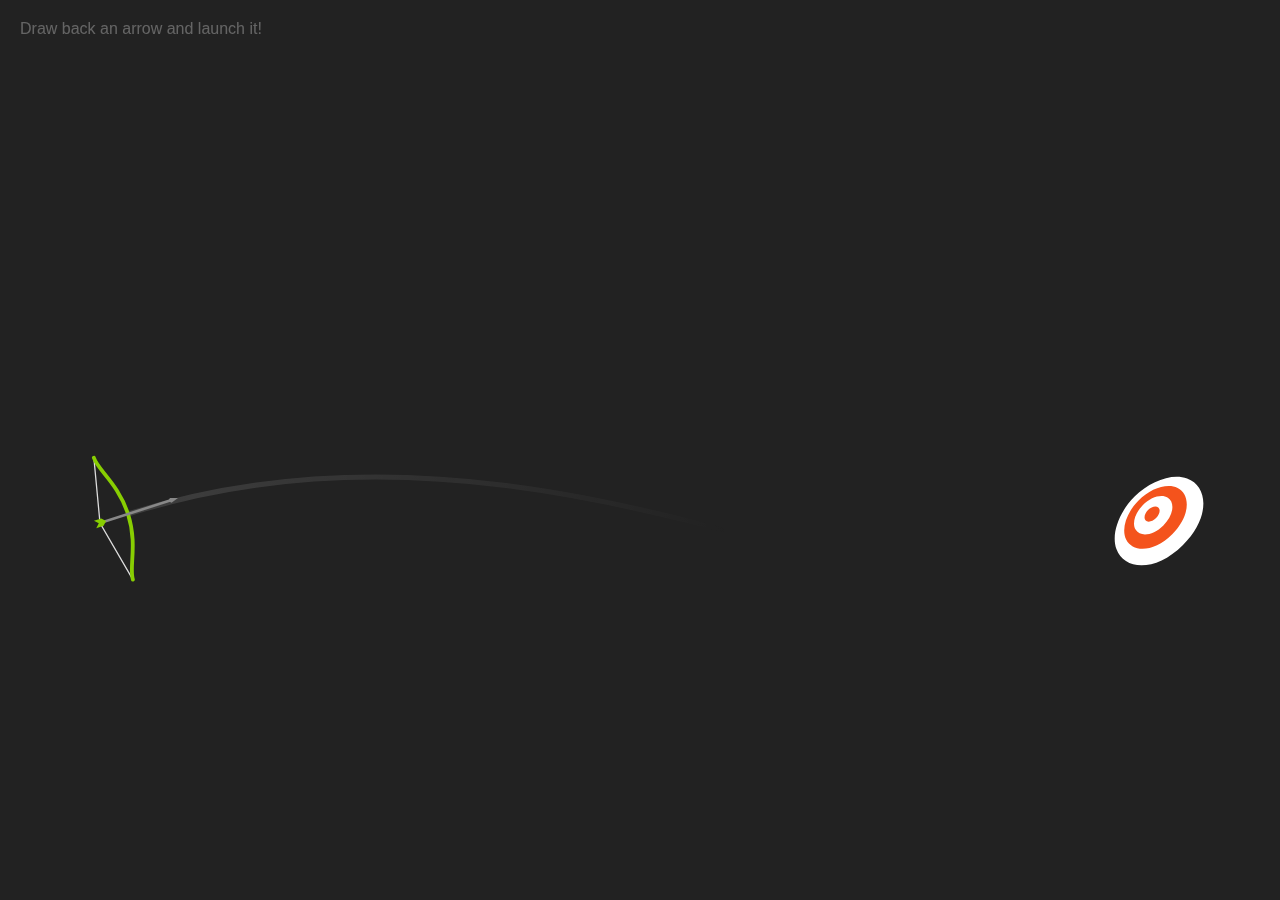
<file: bulleye/index.html>
<!DOCTYPE html>

<html>
<head>
    <meta charset="utf-8">
    <title>Bulleye game</title>
    <link rel="icon" href="../media/image/icon.png">
<script>
  (function(i,s,o,g,r,a,m){i['GoogleAnalyticsObject']=r;i[r]=i[r]||function(){
  (i[r].q=i[r].q||[]).push(arguments)},i[r].l=1*new Date();a=s.createElement(o),
  m=s.getElementsByTagName(o)[0];a.async=1;a.src=g;m.parentNode.insertBefore(a,m)
  })(window,document,'script','https://www.google-analytics.com/analytics.js','ga');

  ga('create', 'UA-103820942-1', 'auto');
  ga('send', 'pageview');

</script>
    <meta type="description" content="Little game to ease off">
	<meta name="viewport" content="width=device-width" />
	<link rel="stylesheet" href="Bulleye.css">
	<script type="text/javascript" src="TweenMax.min.js"></script>
	<script type="text/javascript" src="MorphSVGPlugin.min.js"></script>
</head>
<body>
<svg id="game" xmlns="http://www.w3.org/2000/svg" viewBox="0 0 1000 400" overflow="visible">
	
    <path id="arc" fill="none" stroke="url(#ArcGradient)" stroke-width="4" d="M100,250c250-400,550-400,800,0" opacity="0" pointer-events="none"/>
    <defs>
        <g id="arrow">
            <line x2="60" fill="none" stroke="#888" stroke-width="2" />
            <polygon fill="#888" points="64 0 58 2 56 0 58 -2" />
            <polygon fill="#88ce02" points="2 -3 -4 -3 -1 0 -4 3 2 3 5 0" />
        </g>
    </defs>
    <g id="target">
        <path fill="#FFF" d="M924.2,274.2c-21.5,21.5-45.9,19.9-52,3.2c-4.4-12.1,2.4-29.2,14.2-41c11.8-11.8,29-18.6,41-14.2 C944.1,228.3,945.7,252.8,924.2,274.2z" />
        <path fill="#F4531C" d="M915.8,265.8c-14.1,14.1-30.8,14.6-36,4.1c-4.1-8.3,0.5-21.3,9.7-30.5s22.2-13.8,30.5-9.7 C930.4,235,929.9,251.7,915.8,265.8z" />
        <path fill="#FFF" d="M908.9,258.9c-8,8-17.9,9.2-21.6,3.5c-3.2-4.9-0.5-13.4,5.6-19.5c6.1-6.1,14.6-8.8,19.5-5.6 C918.1,241,916.9,250.9,908.9,258.9z" />
        <path fill="#F4531C" d="M903.2,253.2c-2.9,2.9-6.7,3.6-8.3,1.7c-1.5-1.8-0.6-5.4,2-8c2.6-2.6,6.2-3.6,8-2 C906.8,246.5,906.1,250.2,903.2,253.2z" />
    </g>
		<g id="bow" fill="none" stroke-linecap="round" vector-effect="non-scaling-stroke" pointer-events="none">
			<polyline fill="none" stroke="#ddd" stroke-linecap="round" points="88,200 88,250 88,300"/>
			<path fill="none" stroke="#88ce02" stroke-width="3" stroke-linecap="round" d="M88,300 c0-10.1,12-25.1,12-50s-12-39.9-12-50"/>
    </g>
	<g class="arrow-angle"><use x="100" y="250" xlink:href="#arrow"/></g>
	<linearGradient id="ArcGradient" >
			<stop offset="0"  stop-color="#fff" stop-opacity=".2"/>
			<stop offset="80%" stop-color="#fff" stop-opacity="0"/>
	</linearGradient>
	<clipPath id="mask">
		<polygon opacity=".5" points="0,0 1500,0 1500,200 970,290 950,240 925,220 875,280 890,295 920,310 0,350" pointer-events="none"/>
	</clipPath>
	<g class="arrows" clip-path="url(#mask)"  pointer-events="none">
	</g>
	<g class="bullseye" fill="#F4531C" opacity="0">
		<path d="M322,159l15-21l-27-13l-32,13l15,71l41-14l7-32L322,159z M292,142h20l3,8l-16,8 L292,142z M321,182l-18,9l-4-18l23-2V182z"/>
		<path d="M340 131L359 125 362 169 381 167 386 123 405 129 392 183 351 186z"/>
		<path d="M413 119L402 188 450 196 454 175 422 175 438 120z"/>
		<path d="M432 167L454 169 466 154 451 151 478 115 453 113z"/>
		<path d="M524 109L492 112 466 148 487 155 491 172 464 167 463 184 502 191 513 143 487 141 496 125 517 126z"/>
		<path d="M537 114L512 189 558 199 566 174 533 175 539 162 553 164 558 150 543 145 547 134 566 148 575 124z"/>
		<path d="M577 118L587 158 570 198 587 204 626 118 606 118 598 141 590 112z"/>
		<path d="M635 122L599 198 643 207 649 188 624 188 630 170 639 178 645 162 637 158 649 143 662 151 670 134z"/>
		<path d="M649,220l4-21l28,4l-6,25L649,220z M681,191l40-79l-35-8L659,184L681,191z"/>
	</g>
	<g class="hit" fill="#ffcc00" opacity="0">
	 <path d="M383 114L385 195 407 191 406 160 422 155 418 191 436 189 444 112 423 119 422 141 407 146 400 113"/>
  <path d="M449 185L453 113 477 112 464 186"/>
  <path d="M486 113L484 130 506 130 481 188 506 187 520 131 540 135 545 119"/>
  <path d="M526,195l5-20l22,5l-9,16L526,195z M558,164l32-44l-35-9l-19,51L558,164z"/>
</g>
</svg>

<span>Draw back an arrow and launch it!</span>
</body>
<footer>
<script type="text/javascript" src="Bulleye.js"></script>
</footer>
</html>
</file>
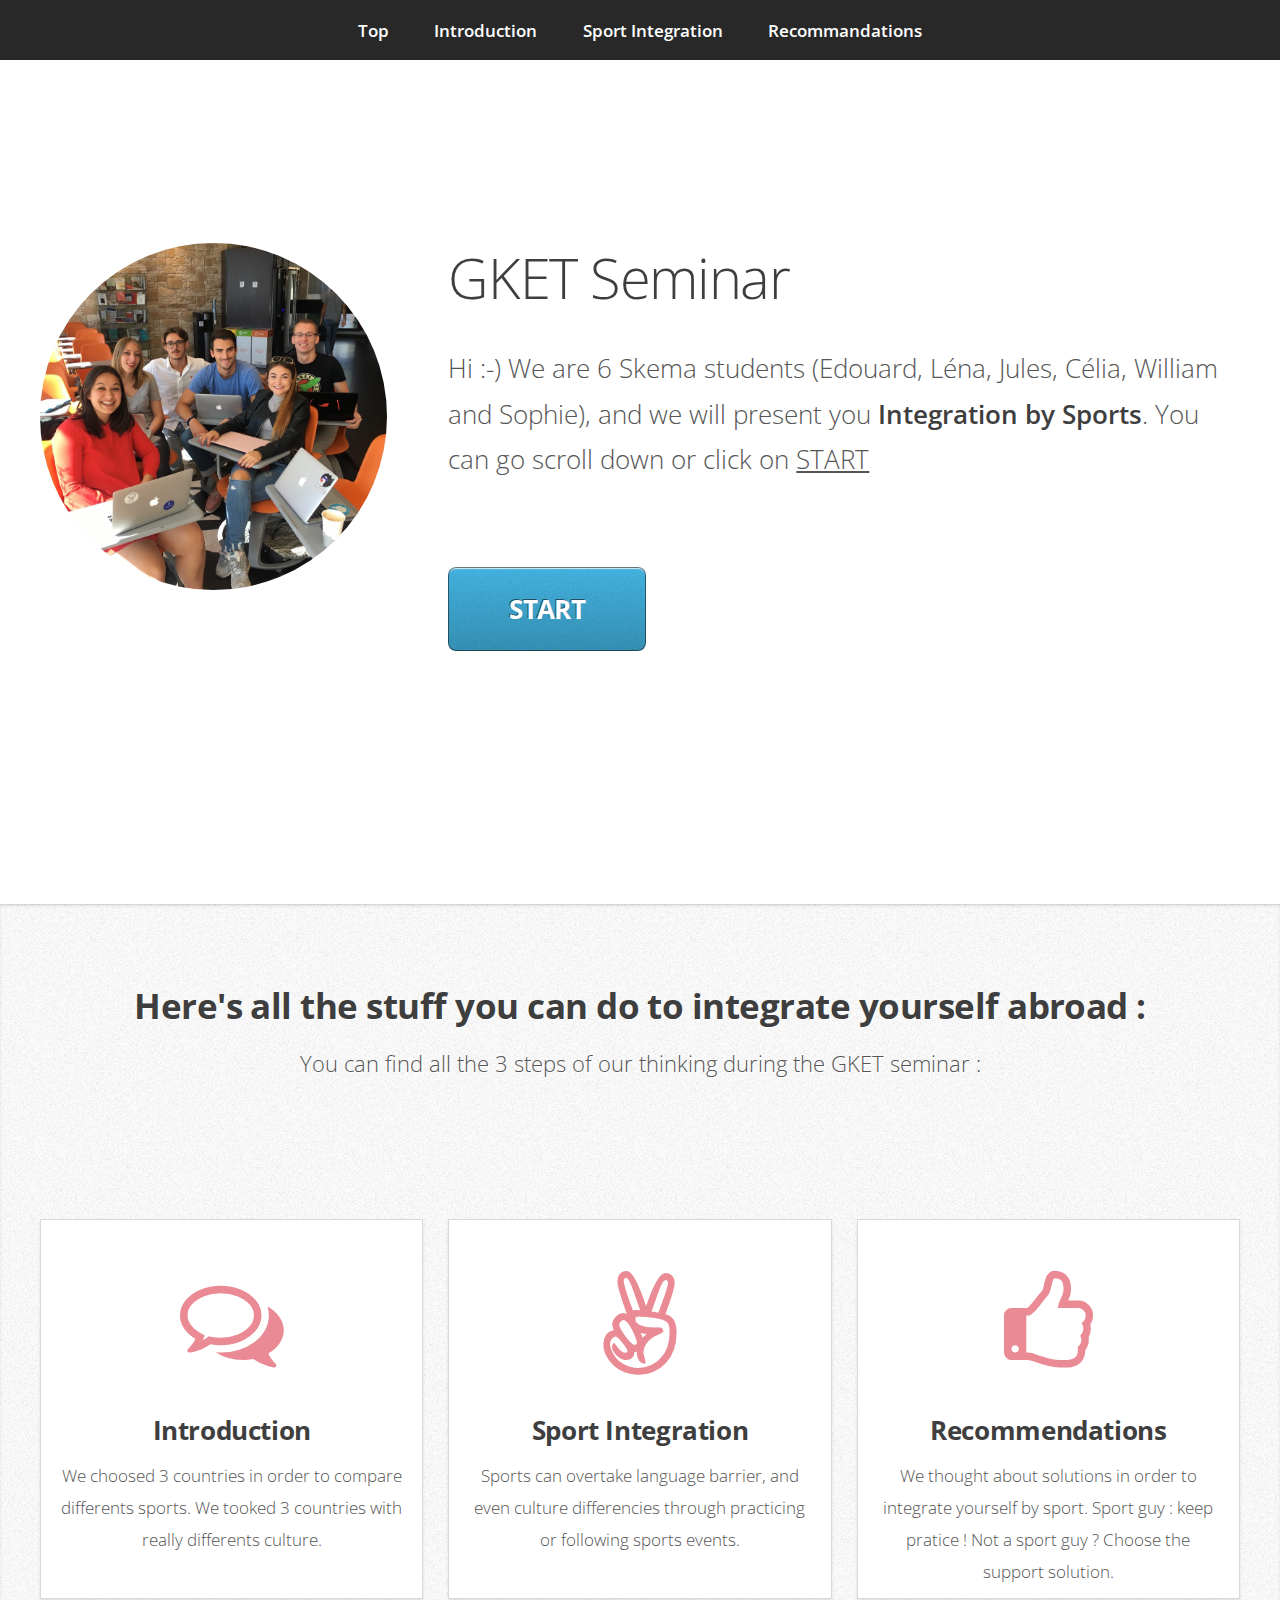
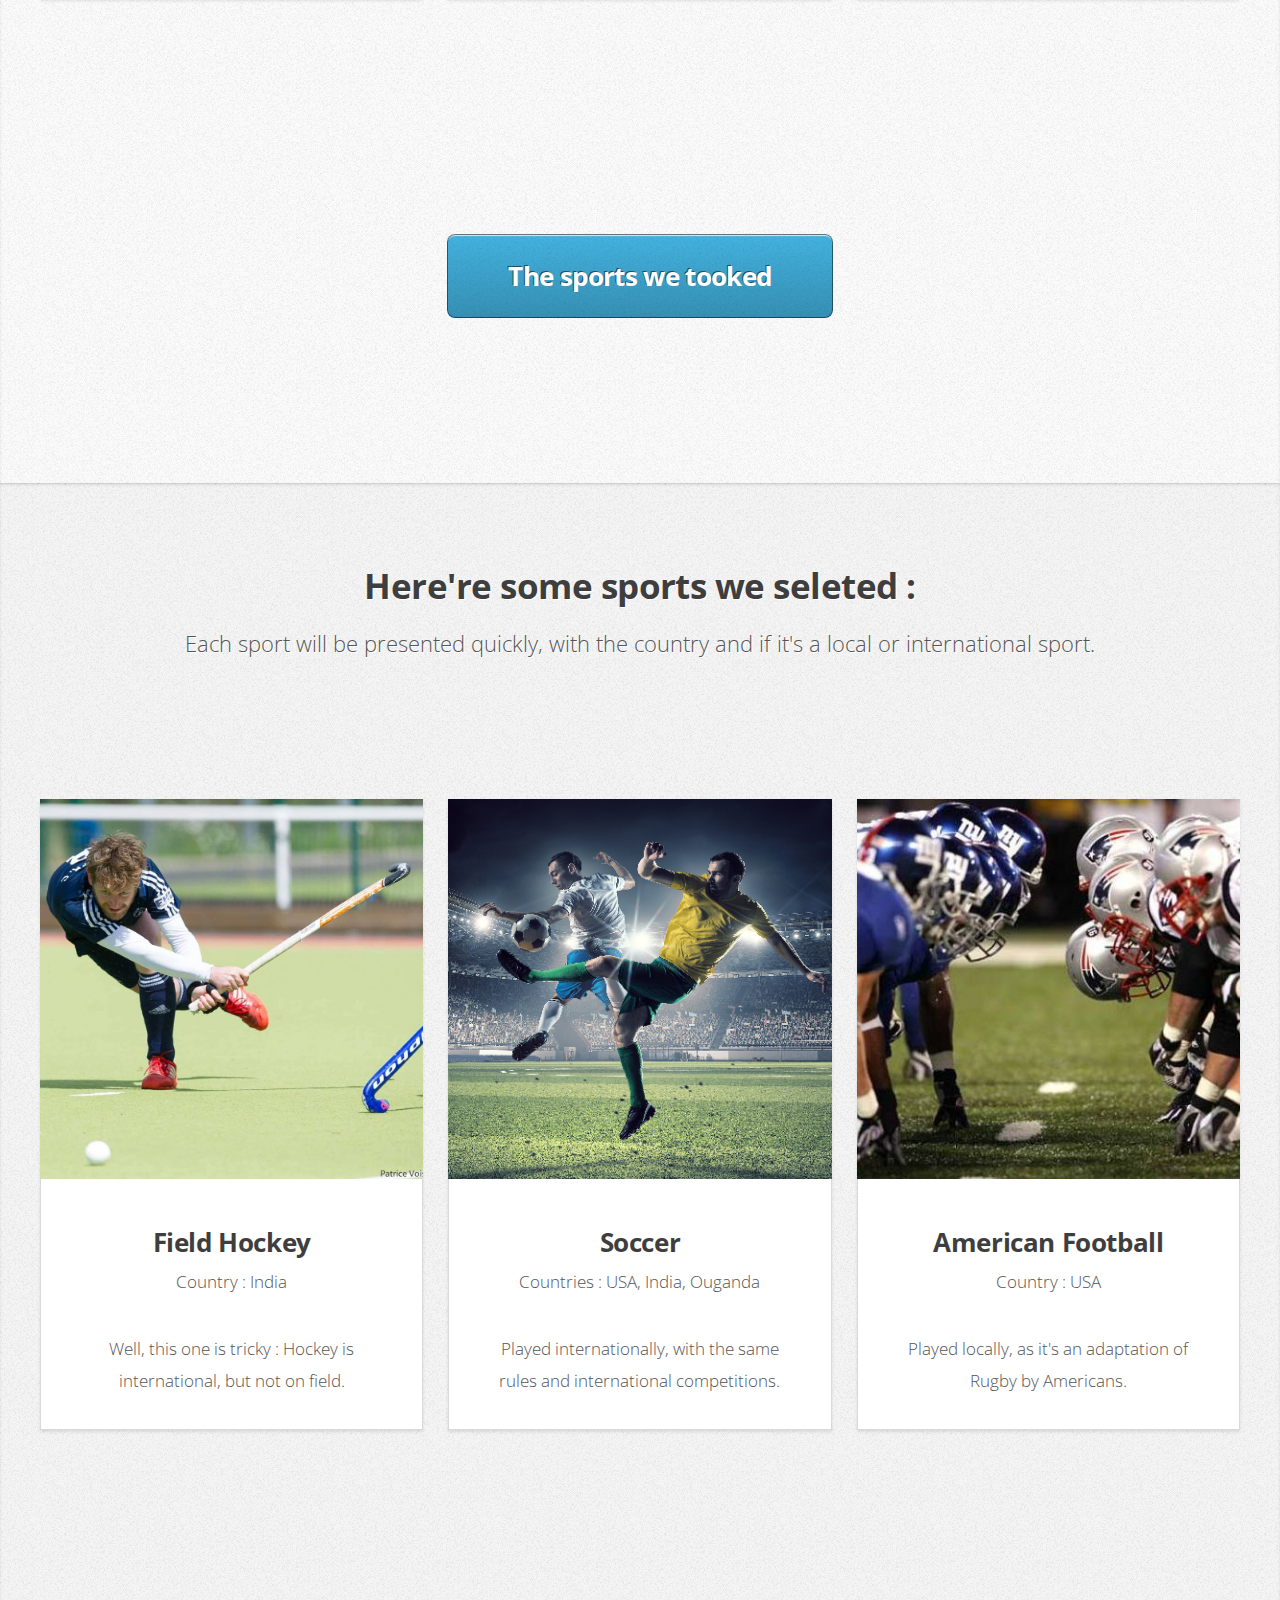
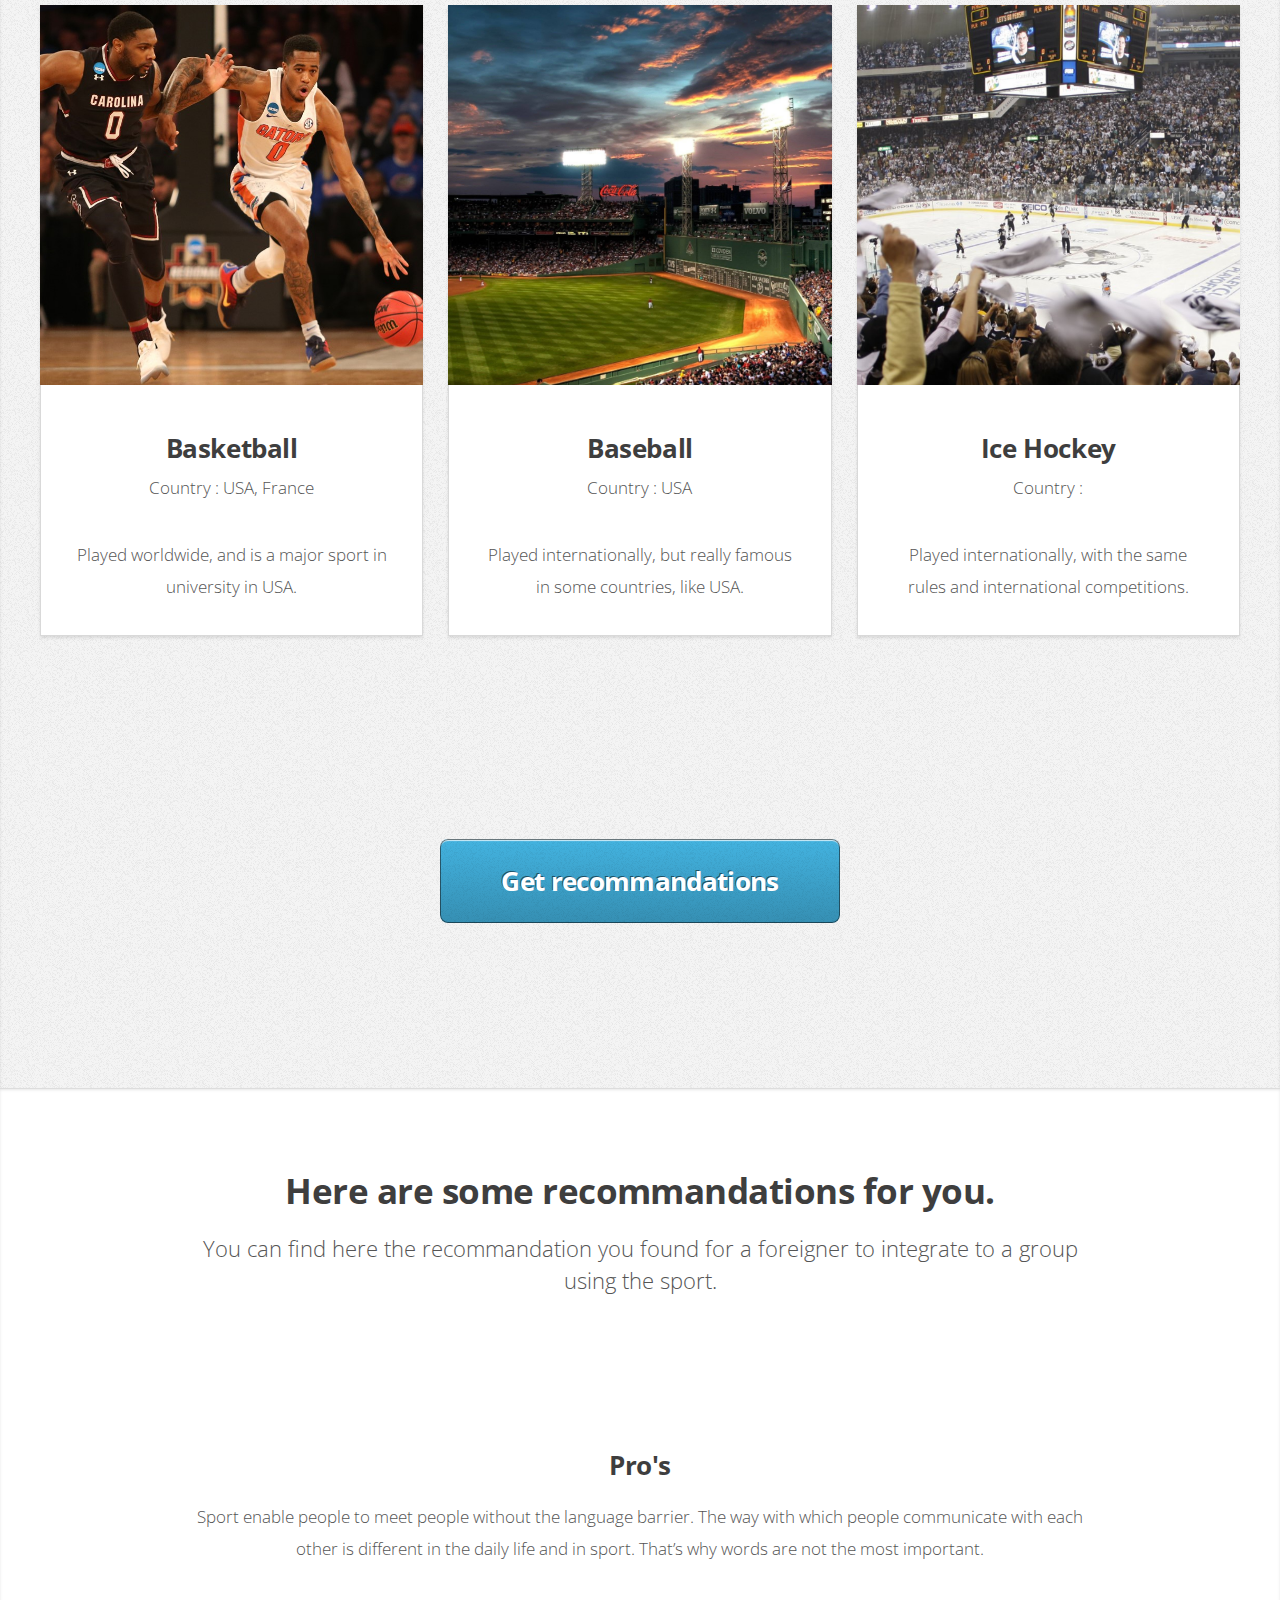
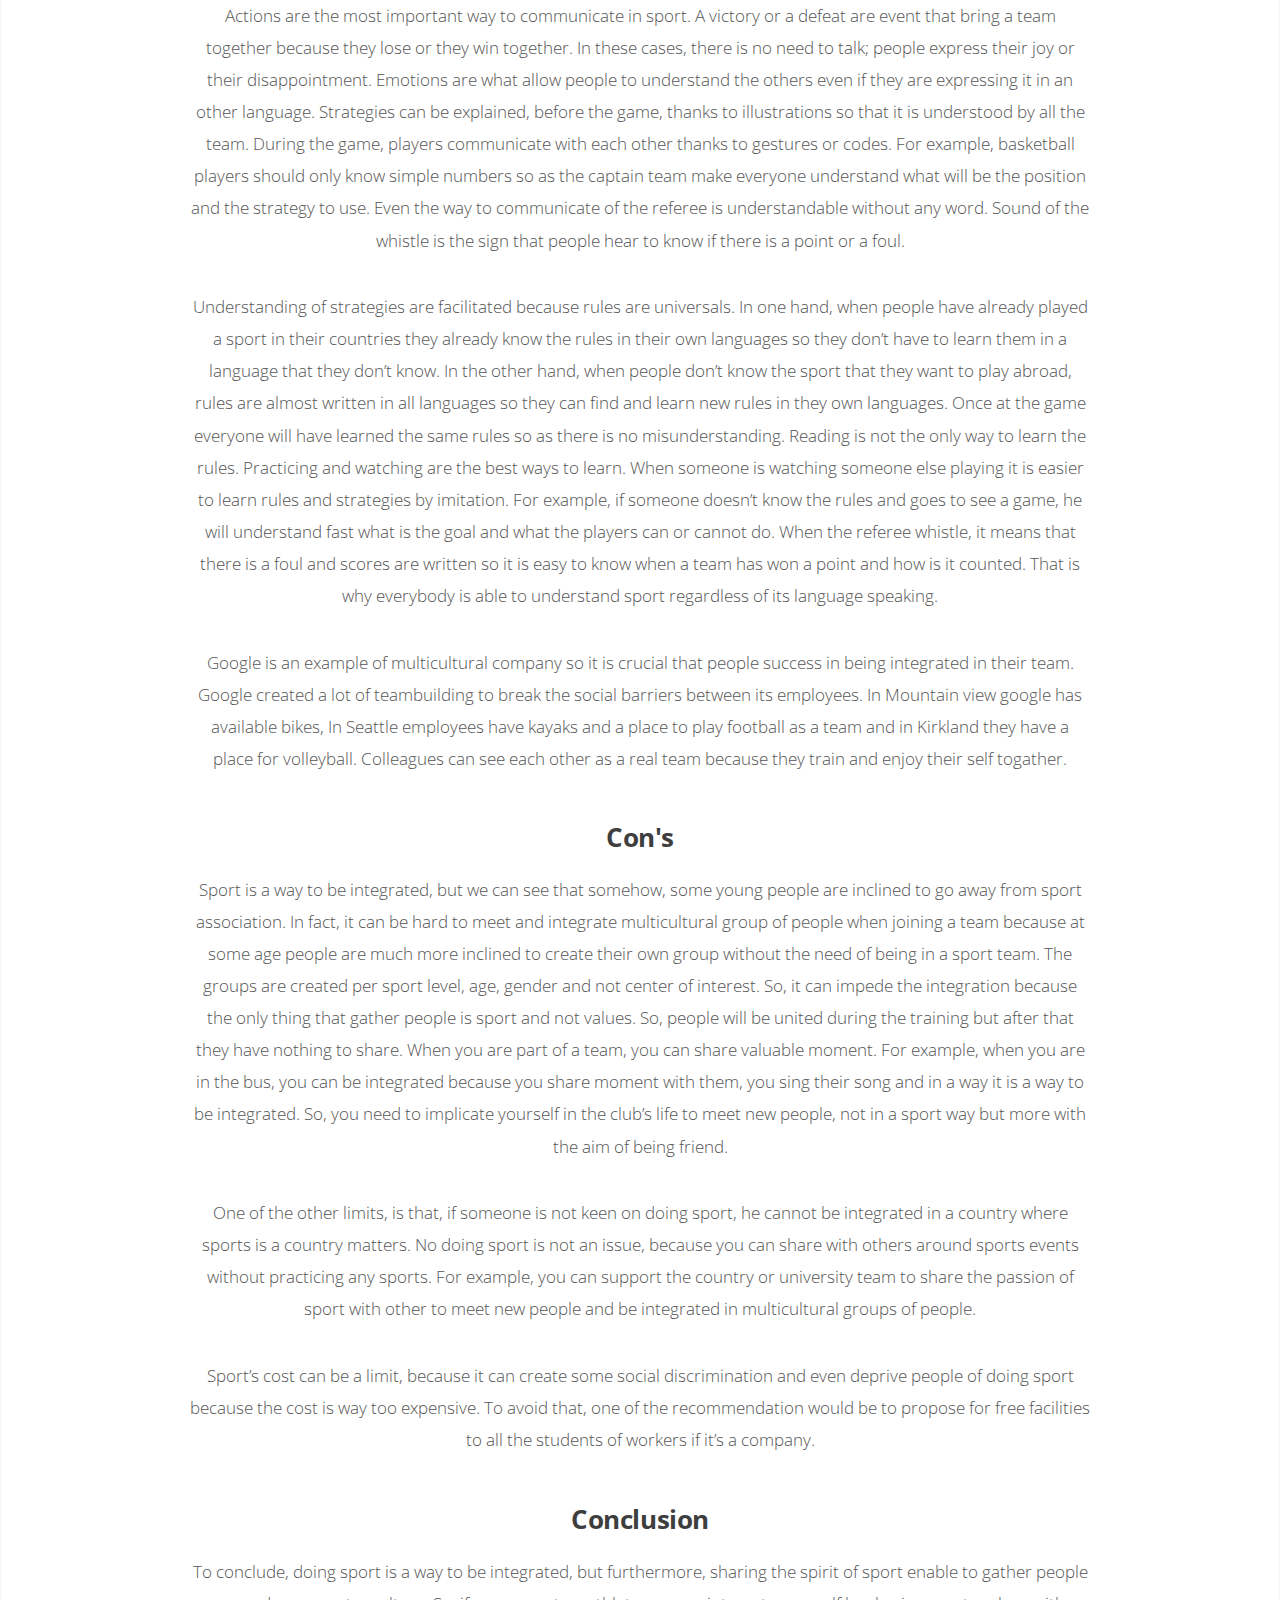
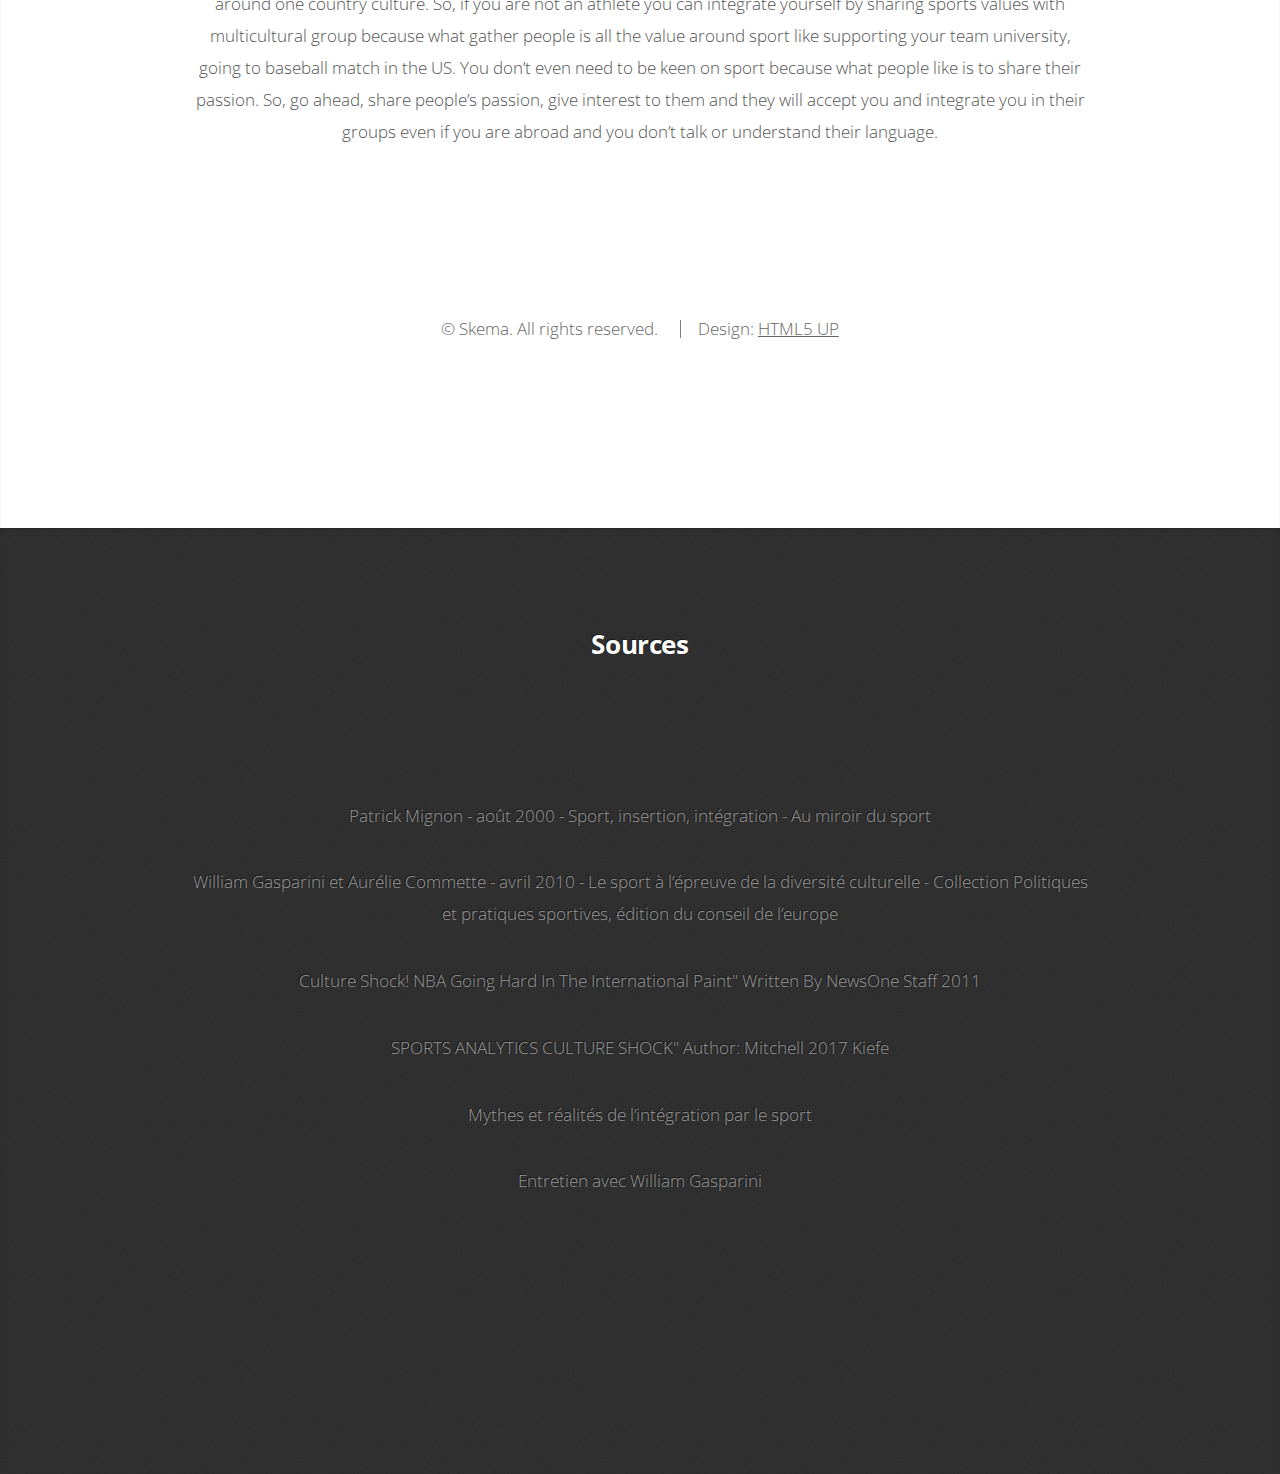
<file: GKET/index.html>
<!DOCTYPE HTML>
<!--
	Miniport by HTML5 UP
	html5up.net | @ajlkn
	Free for personal and commercial use under the CCA 3.0 license (html5up.net/license)
-->
<html>

<head>
    <title>GKET Group 9E</title>
    <meta charset="utf-8" />
    <meta name="viewport" content="width=device-width, initial-scale=1" />
    <link rel="icon" href="../media/image/icon.png">
    <!--[if lte IE 8]><script src="assets/js/ie/html5shiv.js"></script><![endif]-->
    <link rel="stylesheet" href="assets/css/main.css" />
    <!--[if lte IE 8]><link rel="stylesheet" href="assets/css/ie8.css" /><![endif]-->
    <!--[if lte IE 9]><link rel="stylesheet" href="assets/css/ie9.css" /><![endif]-->
    <script>
        (function (i, s, o, g, r, a, m) {
            i['GoogleAnalyticsObject'] = r;
            i[r] = i[r] || function () {
                (i[r].q = i[r].q || []).push(arguments)
            }, i[r].l = 1 * new Date();
            a = s.createElement(o),
                m = s.getElementsByTagName(o)[0];
            a.async = 1;
            a.src = g;
            m.parentNode.insertBefore(a, m)
        })(window, document, 'script', 'https://www.google-analytics.com/analytics.js', 'ga');

        ga('create', 'UA-103820942-1', 'auto');
        ga('send', 'pageview');
    </script>
</head>

<body>

    <!-- Nav -->
    <nav id="nav">
        <ul class="container">
            <li><a href="#top">Top</a></li>
            <li><a href="#intro">Introduction</a></li>
            <li><a href="#sports">Sport Integration</a></li>


            <li>
                <div class="dropdown">
                    <a id="recomA" href="#recommandation" style="margin:0; padding:0;">Recommandations</a>

                    <div class="dropdown-content">
                        <a href="#pros">Pros</a>
                        <a href="#cons">Cons</a>
                        <a href="#conclusion">Conclusion</a>
                    </div>
                </div>
            </li>


        </ul>
    </nav>

    <!-- Home -->
    <div class="wrapper style1 first">
        <article class="container" id="top">
            <div class="row">
                <div class="4u 12u(mobile)">
                    <span class="image fit first"><img src="images/selfie.jpg" alt="" /></span>
                </div>
                <div class="8u 12u(mobile)">
                    <header>
                        <h1>GKET Seminar</h1>
                    </header>
                    <p>Hi :-) We are 6 Skema students (Edouard, Léna, Jules, Célia, William and Sophie), and we will present you <strong>Integration by Sports</strong>. You can go scroll down or click on <a href="#intro" class="scrolly">START</a></strong>
                    </p>
                    <br/>
                    <a href="#intro" class="button big scrolly">START</a>
                </div>
            </div>
        </article>
    </div>

    <!-- Work -->
    <div class="wrapper style2">
        <article id="intro">
            <header>
                <h2>Here's all the stuff you can do to integrate yourself abroad :</h2>
                <p>You can find all the 3 steps of our thinking during the GKET seminar : </p>
            </header>
            <div class="container">
                <div class="row">
                    <div class="4u 12u(mobile)">
                        <section class="box style1">
                            <span class="icon featured fa-comments-o"></span>
                            <h3>Introduction</h3>
                            <p>We choosed 3 countries in order to compare differents sports. We tooked 3 countries with really differents culture.</p>

                        </section>
                    </div>
                    <div class="4u 12u(mobile)">
                        <section class="box style1">
                            <span class="icon featured fa-angellist"></span>
                            <h3>Sport Integration</h3>
                            <p>Sports can overtake language barrier, and even culture differencies through practicing or following sports events.</p>

                        </section>
                    </div>
                    <div class="4u 12u(mobile)">
                        <section class="box style1">
                            <span class="icon featured fa-thumbs-o-up"></span>
                            <h3>Recommendations</h3>
                            <p>We thought about solutions in order to integrate yourself by sport. Sport guy : keep pratice ! Not a sport guy ? Choose the support solution.</p>
                        </section>
                    </div>
                </div>
            </div>
            <footer>
                <br/>
                <br/>
                <br />
                <a href="#sports" class="button big scrolly">The sports we tooked</a>
            </footer>
        </article>
    </div>

    <!-- Sport Integration -->
    <div class="wrapper style3">
        <article id="sports">
            <header>
                <h2>Here're some sports we seleted : </h2>
                <p>Each sport will be presented quickly, with the country and if it's a local or international sport.</p>
            </header>
            <div class="container">
                <div class="row">
                    <div class="4u 12u(mobile)">
                        <article class="box style2">
                            <a href="#" class="image featured sized"><img src="images/FHockey.jpg" alt="" /></a>
                            <h3><a href="#">Field Hockey</a></h3>
                            <p>Country : India</p>
                            <p>Well, this one is tricky : Hockey is international, but not on field.</p>
                        </article>
                    </div>
                    <div class="4u 12u(mobile)">
                        <article class="box style2">
                            <a href="#" class="image featured sized"><img src="images/soccer.png" alt="" /></a>
                            <h3><a href="#">Soccer</a></h3>
                            <p>Countries : USA, India, Ouganda</p>
                            <p>Played internationally, with the same rules and international competitions.</p>
                        </article>
                    </div>
                    <div class="4u 12u(mobile)">
                        <article class="box style2">
                            <a href="#" class="image featured sized"><img src="images/American-Football.jpg" alt="" /></a>
                            <h3><a href="#">American Football</a></h3>
                            <p>Country : USA</p>
                            <p>Played locally, as it's an adaptation of Rugby by Americans.</p>
                        </article>
                    </div>
                </div>
                <div class="row">
                    <div class="4u 12u(mobile)">
                        <article class="box style2">
                            <a href="#" class="image featured sized"><img src="images/basketball.jpg" alt="" /></a>
                            <h3><a href="#">Basketball</a></h3>
                            <p>Country : USA, France</p>
                            <p>Played worldwide, and is a major sport in university in USA.</p>
                        </article>
                    </div>
                    <div class="4u 12u(mobile)">
                        <article class="box style2">
                            <a href="#" class="image featured sized"><img src="images/baseball.png" alt="" /></a>
                            <h3><a href="#">Baseball</a></h3>
                            <p>Country : USA</p>
                            <p>Played internationally, but really famous in some countries, like USA.</p>
                        </article>
                    </div>
                    <div class="4u 12u(mobile)">
                        <article class="box style2">
                            <a href="#" class="image featured sized"><img src="images/iceh.png" alt="" /></a>
                            <h3><a href="#">Ice Hockey</a></h3>
                            <p>Country : </p>
                            <p>Played internationally, with the same rules and international competitions.</p>
                        </article>
                    </div>
                </div>
            </div>
            <footer>
                <br/>
                <br/>
                <a href="#recommandation" class="button big scrolly">Get recommandations</a>
            </footer>
        </article>
    </div>

    <!-- Recommandation -->
    <div class="wrapper style1">
        <article id="recommandation" class="container 75%">
            <header>
                <h2>Here are some recommandations for you.</h2>
                <p>You can find here the recommandation you found for a foreigner to integrate to a group using the sport.</p>
            </header>
            <div>
                <div class="row">
                    <div class="12u">
                        <h3 id="pros">Pro's</h3>
                        <p>
                            Sport enable people to meet people without the language barrier. The way with which people communicate with each other is different in the daily life and in sport. That’s why words are not the most important.

                        </p>
                        <p>
                            Actions are the most important way to communicate in sport. A victory or a defeat are event that bring a team together because they lose or they win together. In these cases, there is no need to talk; people express their joy or their disappointment. Emotions are what allow people to understand the others even if they are expressing it in an other language. Strategies can be explained, before the game, thanks to illustrations so that it is understood by all the team. During the game, players communicate with each other thanks to gestures or codes. For example, basketball players should only know simple numbers so as the captain team make everyone understand what will be the position and the strategy to use. Even the way to communicate of the referee is understandable without any word. Sound of the whistle is the sign that people hear to know if there is a point or a foul.
                        </p>
                        <p>

                            Understanding of strategies are facilitated because rules are universals. In one hand, when people have already played a sport in their countries they already know the rules in their own languages so they don’t have to learn them in a language that they don’t know. In the other hand, when people don’t know the sport that they want to play abroad, rules are almost written in all languages so they can find and learn new rules in they own languages. Once at the game everyone will have learned the same rules so as there is no misunderstanding. Reading is not the only way to learn the rules. Practicing and watching are the best ways to learn. When someone is watching someone else playing it is easier to learn rules and strategies by imitation. For example, if someone doesn’t know the rules and goes to see a game, he will understand fast what is the goal and what the players can or cannot do. When the referee whistle, it means that there is a foul and scores are written so it is easy to know when a team has won a point and how is it counted. That is why everybody is able to understand sport regardless of its language speaking.
                        </p>
                        <p>

                            Google is an example of multicultural company so it is crucial that people success in being integrated in their team. Google created a lot of teambuilding to break the social barriers between its employees. In Mountain view google has available bikes, In Seattle employees have kayaks and a place to play football as a team and in Kirkland they have a place for volleyball. Colleagues can see each other as a real team because they train and enjoy their self togather.
                        </p>
                        <h3 id="cons">Con's</h3>
                        <p>
                            Sport is a way to be integrated, but we can see that somehow, some young people are inclined to go away from sport association. In fact, it can be hard to meet and integrate multicultural group of people when joining a team because at some age people are much more inclined to create their own group without the need of being in a sport team. The groups are created per sport level, age, gender and not center of interest. So, it can impede the integration because the only thing that gather people is sport and not values. So, people will be united during the training but after that they have nothing to share. When you are part of a team, you can share valuable moment. For example, when you are in the bus, you can be integrated because you share moment with them, you sing their song and in a way it is a way to be integrated. So, you need to implicate yourself in the club’s life to meet new people, not in a sport way but more with the aim of being friend.
                        </p>
                        <p>
                            One of the other limits, is that, if someone is not keen on doing sport, he cannot be integrated in a country where sports is a country matters. No doing sport is not an issue, because you can share with others around sports events without practicing any sports. For example, you can support the country or university team to share the passion of sport with other to meet new people and be integrated in multicultural groups of people.
                        </p>
                        <p>
                            Sport’s cost can be a limit, because it can create some social discrimination and even deprive people of doing sport because the cost is way too expensive. To avoid that, one of the recommendation would be to propose for free facilities to all the students of workers if it’s a company.
                        </p>
                        <h3 id="conclusion">Conclusion</h3>
                        <p>
                            To conclude, doing sport is a way to be integrated, but furthermore, sharing the spirit of sport enable to gather people around one country culture. So, if you are not an athlete you can integrate yourself by sharing sports values with multicultural group because what gather people is all the value around sport like supporting your team university, going to baseball match in the US. You don’t even need to be keen on sport because what people like is to share their passion. So, go ahead, share people’s passion, give interest to them and they will accept you and integrate you in their groups even if you are abroad and you don’t talk or understand their language.
                        </p>
                    </div>
                </div>
                <!--<div class="row">
							<div class="12u">
								<hr />
								<h3>Find me on ...</h3>
								<ul class="social">
									<li><a href="#" class="icon fa-twitter"><span class="label">Twitter</span></a></li>
									<li><a href="#" class="icon fa-facebook"><span class="label">Facebook</span></a></li>
									<li><a href="#" class="icon fa-dribbble"><span class="label">Dribbble</span></a></li>
									<li><a href="#" class="icon fa-linkedin"><span class="label">LinkedIn</span></a></li>
									<li><a href="#" class="icon fa-tumblr"><span class="label">Tumblr</span></a></li>
									<li><a href="#" class="icon fa-google-plus"><span class="label">Google+</span></a></li>
									<li><a href="#" class="icon fa-github"><span class="label">Github</span></a></li>
									<!--
									<li><a href="#" class="icon fa-rss"><span>RSS</span></a></li>
									<li><a href="#" class="icon fa-instagram"><span>Instagram</span></a></li>
									<li><a href="#" class="icon fa-foursquare"><span>Foursquare</span></a></li>
									<li><a href="#" class="icon fa-skype"><span>Skype</span></a></li>
									<li><a href="#" class="icon fa-soundcloud"><span>Soundcloud</span></a></li>
									<li><a href="#" class="icon fa-youtube"><span>YouTube</span></a></li>
									<li><a href="#" class="icon fa-blogger"><span>Blogger</span></a></li>
									<li><a href="#" class="icon fa-flickr"><span>Flickr</span></a></li>
									<li><a href="#" class="icon fa-vimeo"><span>Vimeo</span></a></li>
									
								</ul>
								<hr />
							</div>
						</div>-->
            </div>
            <footer>
                <ul id="copyright">
                    <li>&copy; Skema. All rights reserved.</li>
                    <li>Design: <a href="http://html5up.net">HTML5 UP</a></li>
                </ul>
            </footer>
        </article>
    </div>
    <div class="wrapper style4">
        <article class="container 75%">
            <header>
                <h3>Sources</h3>
            </header>
            <div>
                <div class="row">
                    <div class="12u">
                        <p>Patrick Mignon - août 2000 - Sport, insertion, intégration - Au miroir du sport </p>

                        <p>William Gasparini et Aurélie Commette - avril 2010 - Le sport à l’épreuve de la diversité culturelle - Collection Politiques et pratiques sportives, édition du conseil de l’europe</p>
                        <p>Culture Shock! NBA Going Hard In The International Paint" Written By NewsOne Staff 2011</p>
                        <p>SPORTS ANALYTICS CULTURE SHOCK" Author: Mitchell 2017 Kiefe</p>
                        <p>Mythes et réalités de l’intégration par le sport</p>
                        <p>Entretien avec William Gasparini</p>
                    </div>
                </div>
            </div>
        </article>
    </div>

    <!-- Scripts -->
    <script src="assets/js/jquery.min.js"></script>
    <script src="assets/js/jquery.scrolly.min.js"></script>
    <script src="assets/js/skel.min.js"></script>
    <script src="assets/js/skel-viewport.min.js"></script>
    <script src="assets/js/util.js"></script>
    <!--[if lte IE 8]><script src="assets/js/ie/respond.min.js"></script><![endif]-->
    <script src="assets/js/main.js"></script>

</body>

</html>
</file>
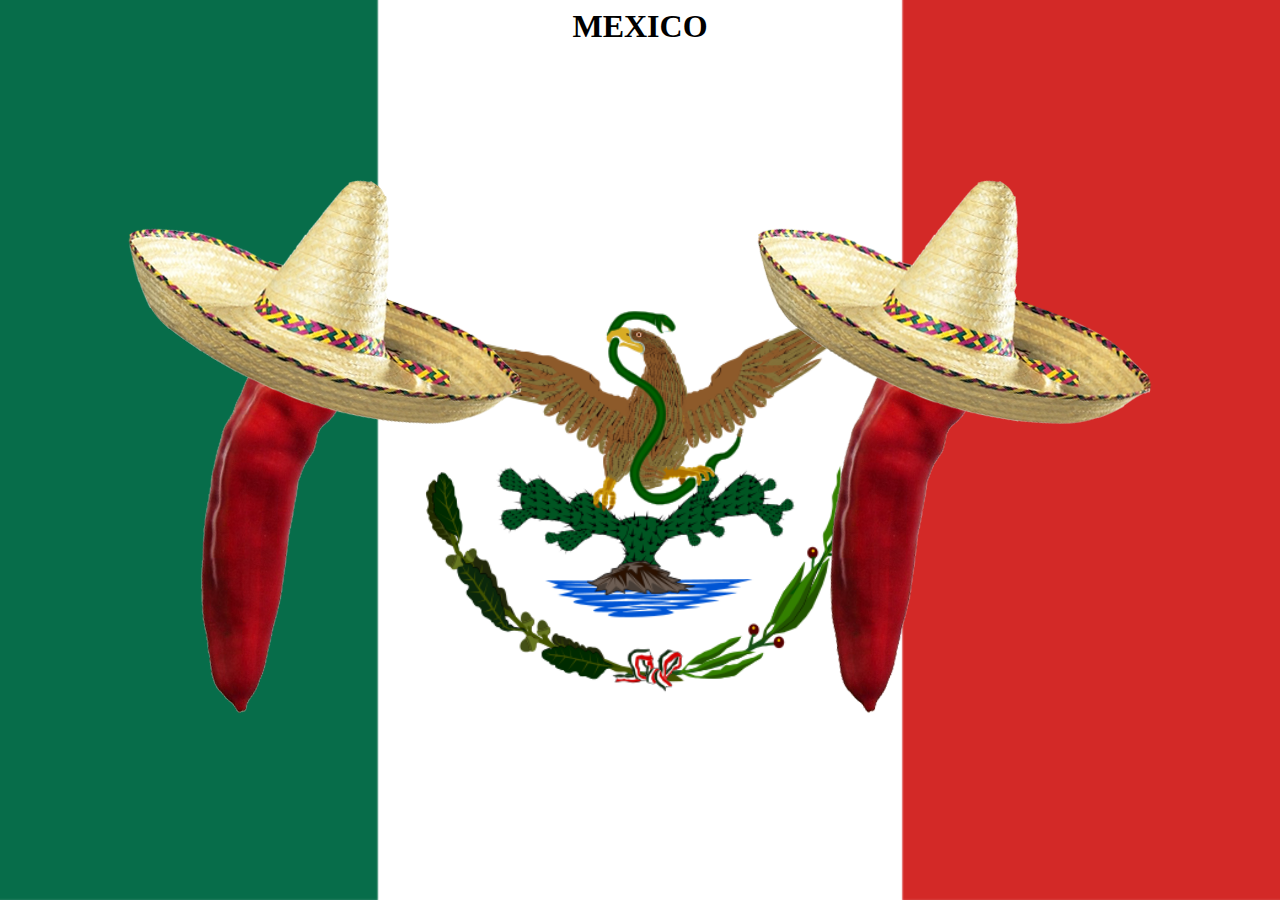
<file: nachos/index.html>
<html>
        <head>
                <meta name="description" value="NACHOOOOOOOOOOOOOOOOOOOOS"/>
                <meta charset="utf-8" />
		<script>
  (function(i,s,o,g,r,a,m){i['GoogleAnalyticsObject']=r;i[r]=i[r]||function(){
  (i[r].q=i[r].q||[]).push(arguments)},i[r].l=1*new Date();a=s.createElement(o),
  m=s.getElementsByTagName(o)[0];a.async=1;a.src=g;m.parentNode.insertBefore(a,m)
  })(window,document,'script','https://www.google-analytics.com/analytics.js','ga');

  ga('create', 'UA-103820942-1', 'auto');
  ga('send', 'pageview');

		</script>
                <title>MEXICO SI SI</title>
                <style>
                        .chapo{
                                animation: chapeau 3s infinite;
								max-width:400px;
                        }
                        body{
                                background-image:url('../media/image/mexico_flag.png');
                                background-size:cover;
                                background-repeat:no-repeat;
                                background-position:center;
								text-align:center;
                        }
                        @keyframes chapeau{
                        0% { transform: rotate(0deg); }
                        100% { transform: rotate(360deg); }
                        }

                </style>
				<script>
					var audio= new Audio('mexico.ogg');
					audio.autoplay = true;
					audio.loop = true;
				</script>
        </head>
        <body onclick="audio.play();">
                <h1>MEXICO</h1>
                <div id="container">
                        <img class="chapo" style="position:absolute;left:10%;top:20%;" src="chapo.png" alt="CHAPEAU MEXICAIN" />
						<img class="chapo" style="position:absolute;right:10%;top:20%;" src="chapo.png" alt="CHAPEAU MEXICAIN" />
                </div>
        </body>
</html>
</file>
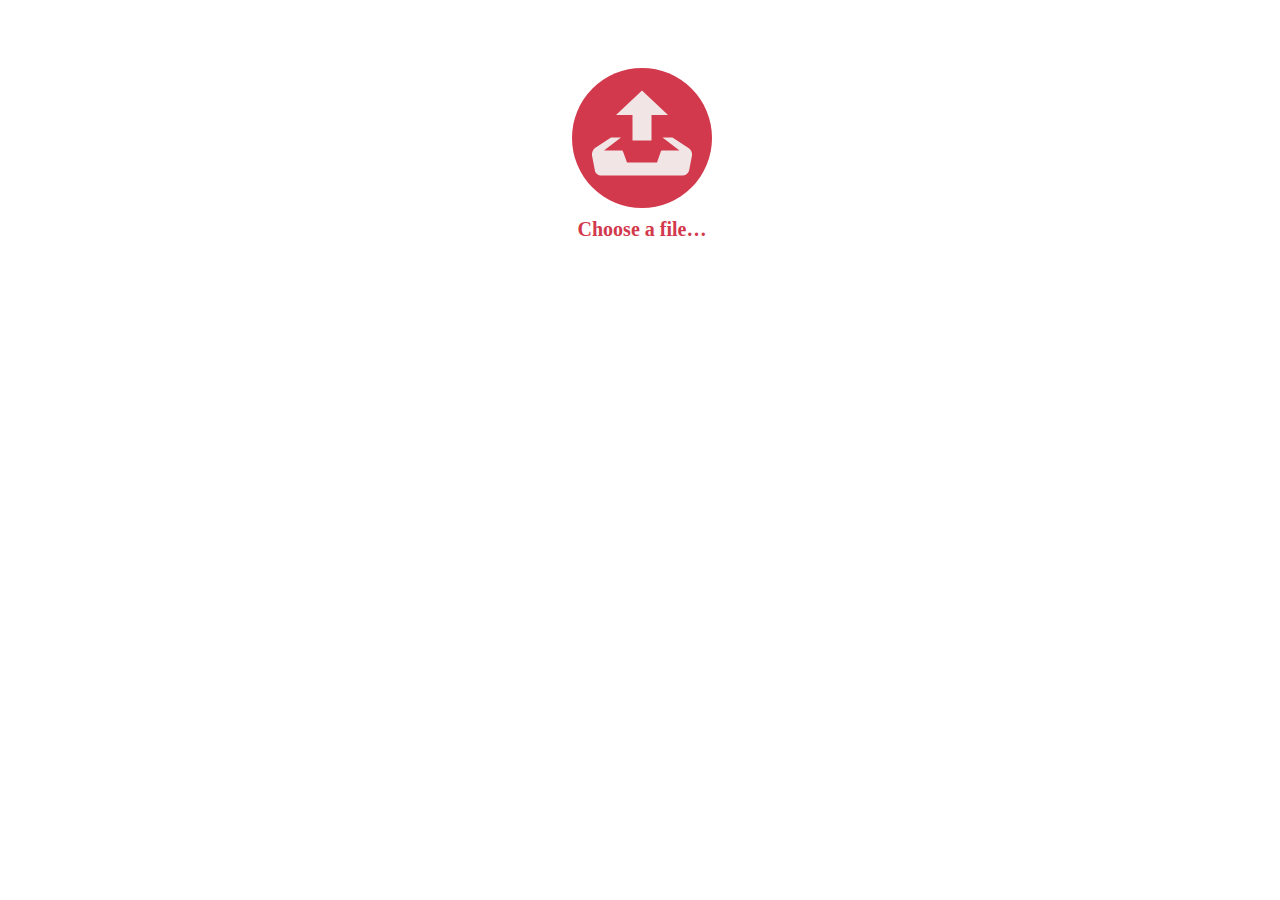
<file: skema/index.html>
<!DOCTYPE html>
<html>

<head>
    <meta charset="utf-8">
    <title>Edouard Petit</title>
    <link rel="icon" href="../media/image/icon.png">
    <meta type="description" content="Skema ical generator">
    <meta name="viewport" content="width=device-width" />
    <link type="text/css" rel="stylesheet" href="skema.css">
    <script type="text/javascript" src="../js/jquery-3.1.1.min.js"></script>
    <script type="text/javascript" src="../js/custom-file-input.js"></script>
    <script type="text/javascript" src="../js/ics.deps.min.js"></script>
    <script type="text/javascript" src="../js/date.format.js"></script>
    
    <script type="text/javascript" src="skema.js"></script>
    <script>
        (function (i, s, o, g, r, a, m) {
            i['GoogleAnalyticsObject'] = r;
            i[r] = i[r] || function () {
                (i[r].q = i[r].q || []).push(arguments)
            }, i[r].l = 1 * new Date();
            a = s.createElement(o),
                m = s.getElementsByTagName(o)[0];
            a.async = 1;
            a.src = g;
            m.parentNode.insertBefore(a, m)
        })(window, document, 'script', 'https://www.google-analytics.com/analytics.js', 'ga');

        ga('create', 'UA-103820942-1', 'auto');
        ga('send', 'pageview');
    </script>

</head>

<body>


    <div class="box">
        <input id="filesInput" class="inputfile inputfile-4" type="file" style="height: 0;width: 0;">
        <label for="filesInput">
            <figure>
                <svg xmlns="http://www.w3.org/2000/svg" width="20" height="17" viewBox="0 0 20 17">
                    <path d="M10 0l-5.2 4.9h3.3v5.1h3.8v-5.1h3.3l-5.2-4.9zm9.3 11.5l-3.2-2.1h-2l3.4 2.6h-3.5c-.1 0-.2.1-.2.1l-.8 2.3h-6l-.8-2.2c-.1-.1-.1-.2-.2-.2h-3.6l3.4-2.6h-2l-3.2 2.1c-.4.3-.7 1-.6 1.5l.6 3.1c.1.5.7.9 1.2.9h16.3c.6 0 1.1-.4 1.3-.9l.6-3.1c.1-.5-.2-1.2-.7-1.5z"></path>
                </svg>
            </figure> <span>Choose a file…</span></label>
    </div>
</body>

</html>
</file>
<file: bulleye/Bulleye.css>
body{
	margin:0;
	background:#222;
	
	margin:20px;
}
svg{
	width:100%;
	height:100%;
	position:fixed;
	top:0;
	left:0;
}
span{
	color:white;
	font-family:sans-serif;
	opacity:.3;
}
</file>
<file: GKET/assets/css/ie8.css>
/*
	Miniport by HTML5 UP
	html5up.net | @ajlkn
	Free for personal and commercial use under the CCA 3.0 license (html5up.net/license)
*/

/* Basic */

	form input[type=text],
	form input[type=password],
	form select,
	form textarea {
		position: relative;
		-ms-behavior: url("assets/js/ie/PIE.htc");
	}

	input[type="button"],
	input[type="submit"],
	input[type="reset"],
	button,
	.button {
		position: relative;
		-ms-behavior: url("assets/js/ie/PIE.htc");
	}

/* Section/Article */

	section > .last-child,
	article > .last-child,
	section.last-child,
	article.last-child {
		margin-bottom: 0;
	}

/* Box */

	.box {
		border: solid 1px #ddd;
	}

/* List */

	ul.social li a {
		position: relative;
		top: 0 !important;
		overflow: hidden;
		-ms-behavior: url("assets/js/ie/PIE.htc");
	}

		ul.social li a:before {
			background: none;
		}

/* Wrappers */

	.wrapper {
		border-top: solid 1px #ddd;
	}

/* Nav */

	#nav a {
		position: relative;
		-ms-behavior: url("assets/js/ie/PIE.htc");
	}

/* Articles */

	#top .image {
		position: relative;
		-ms-behavior: url("assets/js/ie/PIE.htc");
	}

		#top .image img {
			position: relative;
			-ms-behavior: url("assets/js/ie/PIE.htc");
		}
</file>
<file: GKET/assets/css/ie9.css>
/*
	Miniport by HTML5 UP
	html5up.net | @ajlkn
	Free for personal and commercial use under the CCA 3.0 license (html5up.net/license)
*/

/* Button */

	input[type="button"],
	input[type="submit"],
	input[type="reset"],
	button,
	.button {
		background-image: url("images/ie/grad0-20.svg");
	}

/* List */

	ul.social li a:before {
		background-image: url("images/ie/grad0-20.svg");
	}
</file>
<file: skema/skema.css>
.js .inputfile {
    width: 0;
    height: 0;
    opacity: 0;
    overflow: hidden;
    position: absolute;
    z-index: -1;
    display: none;
}

.box{
    text-align: center;
    padding-top : 50px;
}

.inputfile + label {
    max-width: 80%;
    font-size: 1.25rem;
    /* 20px */
    font-weight: 700;
    text-overflow: ellipsis;
    white-space: nowrap;
    cursor: pointer;
    display: inline-block;
    overflow: hidden;
    padding: 0.625rem 1.25rem;
    /* 10px 20px */
}

.no-js .inputfile + label {
    display: none;
}

.inputfile:focus + label,
.inputfile.has-focus + label {
    outline: 1px dotted #000;
    outline: -webkit-focus-ring-color auto 5px;
}

.inputfile + label * {
    /* pointer-events: none; */
    /* in case of FastClick lib use */
}

.inputfile + label svg {
    width: 1em;
    height: 1em;
    vertical-align: middle;
    fill: currentColor;
    margin-top: -0.25em;
    /* 4px */
    margin-right: 0.25em;
    /* 4px */
}


/* style 1 */

.inputfile-1 + label {
    color: #f1e5e6;
    background-color: #d3394c;
}

.inputfile-1:focus + label,
.inputfile-1.has-focus + label,
.inputfile-1 + label:hover {
    background-color: #722040;
}


/* style 2 */

.inputfile-2 + label {
    color: #d3394c;
    border: 2px solid currentColor;
}

.inputfile-2:focus + label,
.inputfile-2.has-focus + label,
.inputfile-2 + label:hover {
    color: #722040;
}


/* style 3 */

.inputfile-3 + label {
    color: #d3394c;
}

.inputfile-3:focus + label,
.inputfile-3.has-focus + label,
.inputfile-3 + label:hover {
    color: #722040;
}


/* style 4 */

.inputfile-4 + label {
    color: #d3394c;
}

.inputfile-4:focus + label,
.inputfile-4.has-focus + label,
.inputfile-4 + label:hover {
    color: #722040;
}

.inputfile-4 + label figure {
    width: 100px;
    height: 100px;
    border-radius: 50%;
    background-color: #d3394c;
    display: block;
    padding: 20px;
    margin: 0 auto 10px;
}

.inputfile-4:focus + label figure,
.inputfile-4.has-focus + label figure,
.inputfile-4 + label:hover figure {
    background-color: #722040;
}

.inputfile-4 + label svg {
    width: 100%;
    height: 100%;
    fill: #f1e5e6;
}


/* style 5 */

.inputfile-5 + label {
    color: #d3394c;
}

.inputfile-5:focus + label,
.inputfile-5.has-focus + label,
.inputfile-5 + label:hover {
    color: #722040;
}

.inputfile-5 + label figure {
    width: 100px;
    height: 135px;
    background-color: #d3394c;
    display: block;
    position: relative;
    padding: 30px;
    margin: 0 auto 10px;
}

.inputfile-5:focus + label figure,
.inputfile-5.has-focus + label figure,
.inputfile-5 + label:hover figure {
    background-color: #722040;
}

.inputfile-5 + label figure::before,
.inputfile-5 + label figure::after {
    width: 0;
    height: 0;
    content: '';
    position: absolute;
    top: 0;
    right: 0;
}

.inputfile-5 + label figure::before {
    border-top: 20px solid #dfc8ca;
    border-left: 20px solid transparent;
}

.inputfile-5 + label figure::after {
    border-bottom: 20px solid #722040;
    border-right: 20px solid transparent;
}

.inputfile-5:focus + label figure::after,
.inputfile-5.has-focus + label figure::after,
.inputfile-5 + label:hover figure::after {
    border-bottom-color: #d3394c;
}

.inputfile-5 + label svg {
    width: 100%;
    height: 100%;
    fill: #f1e5e6;
}


/* style 6 */

.inputfile-6 + label {
    color: #d3394c;
}

.inputfile-6 + label {
    border: 1px solid #d3394c;
    background-color: #f1e5e6;
    padding: 0;
}

.inputfile-6:focus + label,
.inputfile-6.has-focus + label,
.inputfile-6 + label:hover {
    border-color: #722040;
}

.inputfile-6 + label span,
.inputfile-6 + label strong {
    padding: 0.625rem 1.25rem;
    /* 10px 20px */
}

.inputfile-6 + label span {
    width: 200px;
    min-height: 2em;
    display: inline-block;
    text-overflow: ellipsis;
    white-space: nowrap;
    overflow: hidden;
    vertical-align: top;
}

.inputfile-6 + label strong {
    height: 100%;
    color: #f1e5e6;
    background-color: #d3394c;
    display: inline-block;
}

.inputfile-6:focus + label strong,
.inputfile-6.has-focus + label strong,
.inputfile-6 + label:hover strong {
    background-color: #722040;
}

@media screen and (max-width: 50em) {
	.inputfile-6 + label strong {
		display: block;
	}
}
.hidden {
	position: absolute;
	overflow: hidden;
	width: 0;
	height: 0;
	pointer-events: none;
}
</file>
<file: GKET/assets/css/main.css>
@import url("https://fonts.googleapis.com/css?family=Open+Sans:300,300italic,600,600italic,700");
@import url("font-awesome.min.css");

/*
	Miniport by HTML5 UP
	html5up.net | @ajlkn
	Free for personal and commercial use under the CCA 3.0 license (html5up.net/license)
*/

/* Reset */

	html, body, div, span, applet, object, iframe, h1, h2, h3, h4, h5, h6, p, blockquote, pre, a, abbr, acronym, address, big, cite, code, del, dfn, em, img, ins, kbd, q, s, samp, small, strike, strong, sub, sup, tt, var, b, u, i, center, dl, dt, dd, ol, ul, li, fieldset, form, label, legend, table, caption, tbody, tfoot, thead, tr, th, td, article, aside, canvas, details, embed, figure, figcaption, footer, header, hgroup, menu, nav, output, ruby, section, summary, time, mark, audio, video {
		margin: 0;
		padding: 0;
		border: 0;
		font-size: 100%;
		font: inherit;
		vertical-align: baseline;
	}

	article, aside, details, figcaption, figure, footer, header, hgroup, menu, nav, section {
		display: block;
	}

	body {
		line-height: 1;
	}

	ol, ul {
		list-style: none;
	}

	blockquote, q {
		quotes: none;
	}

	blockquote:before, blockquote:after, q:before, q:after {
		content: '';
		content: none;
	}

	table {
		border-collapse: collapse;
		border-spacing: 0;
	}

	body {
		-webkit-text-size-adjust: none;
	}

/* Box Model */

	*, *:before, *:after {
		-moz-box-sizing: border-box;
		-webkit-box-sizing: border-box;
		box-sizing: border-box;
	}

/* Containers */

	.container {
		margin-left: auto;
		margin-right: auto;
	}

	.container.\31 25\25 {
		width: 100%;
		max-width: 1200px;
		min-width: 960px;
	}

	.container.\37 5\25 {
		width: 720px;
	}

	.container.\35 0\25 {
		width: 480px;
	}

	.container.\32 5\25 {
		width: 240px;
	}

	.container {
		width: 960px;
	}

	@media screen and (min-width: 737px) {

		.container.\31 25\25 {
			width: 100%;
			max-width: 1500px;
			min-width: 1200px;
		}

		.container.\37 5\25 {
			width: 900px;
		}

		.container.\35 0\25 {
			width: 600px;
		}

		.container.\32 5\25 {
			width: 300px;
		}

		.container {
			width: 1200px;
		}

	}

	@media screen and (min-width: 737px) and (max-width: 1200px) {

		.container.\31 25\25 {
			width: 100%;
			max-width: 1200px;
			min-width: 960px;
		}

		.container.\37 5\25 {
			width: 720px;
		}

		.container.\35 0\25 {
			width: 480px;
		}

		.container.\32 5\25 {
			width: 240px;
		}

		.container {
			width: 960px;
		}

	}

	@media screen and (max-width: 736px) {

		.container.\31 25\25 {
			width: 100%;
			max-width: 125%;
			min-width: 100%;
		}

		.container.\37 5\25 {
			width: 75%;
		}

		.container.\35 0\25 {
			width: 50%;
		}

		.container.\32 5\25 {
			width: 25%;
		}

		.container {
			width: 100% !important;
		}

	}

/* Grid */

	.row {
		border-bottom: solid 1px transparent;
		-moz-box-sizing: border-box;
		-webkit-box-sizing: border-box;
		box-sizing: border-box;
	}

	.row > * {
		float: left;
		-moz-box-sizing: border-box;
		-webkit-box-sizing: border-box;
		box-sizing: border-box;
	}

	.row:after, .row:before {
		content: '';
		display: block;
		clear: both;
		height: 5em;
	}

	.row.uniform > * > :first-child {
		margin-top: 0;
	}

	.row.uniform > * > :last-child {
		margin-bottom: 0;
	}

	.row.\30 \25 > * {
		padding: 0 0 0 0px;
	}

	.row.\30 \25 {
		margin: 0 0 -1px 0px;
	}

	.row.uniform.\30 \25 > * {
		padding: 0px 0 0 0px;
	}

	.row.uniform.\30 \25 {
		margin: 0px 0 -1px 0px;
	}

	.row > * {
		padding: 0 0 0 40px;
	}

	.row {
		margin: 0 0 -1px -40px;
	}

	.row.uniform > * {
		padding: 40px 0 0 40px;
	}

	.row.uniform {
		margin: -40px 0 -1px -40px;
	}

	.row.\32 00\25 > * {
		padding: 0 0 0 80px;
	}

	.row.\32 00\25 {
		margin: 0 0 -1px -80px;
	}

	.row.uniform.\32 00\25 > * {
		padding: 80px 0 0 80px;
	}

	.row.uniform.\32 00\25 {
		margin: -80px 0 -1px -80px;
	}

	.row.\31 50\25 > * {
		padding: 0 0 0 60px;
	}

	.row.\31 50\25 {
		margin: 0 0 -1px -60px;
	}

	.row.uniform.\31 50\25 > * {
		padding: 60px 0 0 60px;
	}

	.row.uniform.\31 50\25 {
		margin: -60px 0 -1px -60px;
	}

	.row.\35 0\25 > * {
		padding: 0 0 0 20px;
	}

	.row.\35 0\25 {
		margin: 0 0 -1px -20px;
	}

	.row.uniform.\35 0\25 > * {
		padding: 20px 0 0 20px;
	}

	.row.uniform.\35 0\25 {
		margin: -20px 0 -1px -20px;
	}

	.row.\32 5\25 > * {
		padding: 0 0 0 10px;
	}

	.row.\32 5\25 {
		margin: 0 0 -1px -10px;
	}

	.row.uniform.\32 5\25 > * {
		padding: 10px 0 0 10px;
	}

	.row.uniform.\32 5\25 {
		margin: -10px 0 -1px -10px;
	}

	.\31 2u, .\31 2u\24 {
		width: 100%;
		clear: none;
		margin-left: 0;
	}

	.\31 1u, .\31 1u\24 {
		width: 91.6666666667%;
		clear: none;
		margin-left: 0;
	}

	.\31 0u, .\31 0u\24 {
		width: 83.3333333333%;
		clear: none;
		margin-left: 0;
	}

	.\39 u, .\39 u\24 {
		width: 75%;
		clear: none;
		margin-left: 0;
	}

	.\38 u, .\38 u\24 {
		width: 66.6666666667%;
		clear: none;
		margin-left: 0;
	}

	.\37 u, .\37 u\24 {
		width: 58.3333333333%;
		clear: none;
		margin-left: 0;
	}

	.\36 u, .\36 u\24 {
		width: 50%;
		clear: none;
		margin-left: 0;
	}

	.\35 u, .\35 u\24 {
		width: 41.6666666667%;
		clear: none;
		margin-left: 0;
	}

	.\34 u, .\34 u\24 {
		width: 33.3333333333%;
		clear: none;
		margin-left: 0;
	}

	.\33 u, .\33 u\24 {
		width: 25%;
		clear: none;
		margin-left: 0;
	}

	.\32 u, .\32 u\24 {
		width: 16.6666666667%;
		clear: none;
		margin-left: 0;
	}

	.\31 u, .\31 u\24 {
		width: 8.3333333333%;
		clear: none;
		margin-left: 0;
	}

	.\31 2u\24 + *,
	.\31 1u\24 + *,
	.\31 0u\24 + *,
	.\39 u\24 + *,
	.\38 u\24 + *,
	.\37 u\24 + *,
	.\36 u\24 + *,
	.\35 u\24 + *,
	.\34 u\24 + *,
	.\33 u\24 + *,
	.\32 u\24 + *,
	.\31 u\24 + * {
		clear: left;
	}

	.\-11u {
		margin-left: 91.66667%;
	}

	.\-10u {
		margin-left: 83.33333%;
	}

	.\-9u {
		margin-left: 75%;
	}

	.\-8u {
		margin-left: 66.66667%;
	}

	.\-7u {
		margin-left: 58.33333%;
	}

	.\-6u {
		margin-left: 50%;
	}

	.\-5u {
		margin-left: 41.66667%;
	}

	.\-4u {
		margin-left: 33.33333%;
	}

	.\-3u {
		margin-left: 25%;
	}

	.\-2u {
		margin-left: 16.66667%;
	}

	.\-1u {
		margin-left: 8.33333%;
	}

	@media screen and (min-width: 737px) {

		.row > * {
			padding: 25px 0 0 25px;
		}

		.row {
			margin: -25px 0 -1px -25px;
		}

		.row.uniform > * {
			padding: 25px 0 0 25px;
		}

		.row.uniform {
			margin: -25px 0 -1px -25px;
		}

		.row.\32 00\25 > * {
			padding: 50px 0 0 50px;
		}

		.row.\32 00\25 {
			margin: -50px 0 -1px -50px;
		}

		.row.uniform.\32 00\25 > * {
			padding: 50px 0 0 50px;
		}

		.row.uniform.\32 00\25 {
			margin: -50px 0 -1px -50px;
		}

		.row.\31 50\25 > * {
			padding: 37.5px 0 0 37.5px;
		}

		.row.\31 50\25 {
			margin: -37.5px 0 -1px -37.5px;
		}

		.row.uniform.\31 50\25 > * {
			padding: 37.5px 0 0 37.5px;
		}

		.row.uniform.\31 50\25 {
			margin: -37.5px 0 -1px -37.5px;
		}

		.row.\35 0\25 > * {
			padding: 12.5px 0 0 12.5px;
		}

		.row.\35 0\25 {
			margin: -12.5px 0 -1px -12.5px;
		}

		.row.uniform.\35 0\25 > * {
			padding: 12.5px 0 0 12.5px;
		}

		.row.uniform.\35 0\25 {
			margin: -12.5px 0 -1px -12.5px;
		}

		.row.\32 5\25 > * {
			padding: 6.25px 0 0 6.25px;
		}

		.row.\32 5\25 {
			margin: -6.25px 0 -1px -6.25px;
		}

		.row.uniform.\32 5\25 > * {
			padding: 6.25px 0 0 6.25px;
		}

		.row.uniform.\32 5\25 {
			margin: -6.25px 0 -1px -6.25px;
		}

		.\31 2u\28desktop\29, .\31 2u\24\28desktop\29 {
			width: 100%;
			clear: none;
			margin-left: 0;
		}

		.\31 1u\28desktop\29, .\31 1u\24\28desktop\29 {
			width: 91.6666666667%;
			clear: none;
			margin-left: 0;
		}

		.\31 0u\28desktop\29, .\31 0u\24\28desktop\29 {
			width: 83.3333333333%;
			clear: none;
			margin-left: 0;
		}

		.\39 u\28desktop\29, .\39 u\24\28desktop\29 {
			width: 75%;
			clear: none;
			margin-left: 0;
		}

		.\38 u\28desktop\29, .\38 u\24\28desktop\29 {
			width: 66.6666666667%;
			clear: none;
			margin-left: 0;
		}

		.\37 u\28desktop\29, .\37 u\24\28desktop\29 {
			width: 58.3333333333%;
			clear: none;
			margin-left: 0;
		}

		.\36 u\28desktop\29, .\36 u\24\28desktop\29 {
			width: 50%;
			clear: none;
			margin-left: 0;
		}

		.\35 u\28desktop\29, .\35 u\24\28desktop\29 {
			width: 41.6666666667%;
			clear: none;
			margin-left: 0;
		}

		.\34 u\28desktop\29, .\34 u\24\28desktop\29 {
			width: 33.3333333333%;
			clear: none;
			margin-left: 0;
		}

		.\33 u\28desktop\29, .\33 u\24\28desktop\29 {
			width: 25%;
			clear: none;
			margin-left: 0;
		}

		.\32 u\28desktop\29, .\32 u\24\28desktop\29 {
			width: 16.6666666667%;
			clear: none;
			margin-left: 0;
		}

		.\31 u\28desktop\29, .\31 u\24\28desktop\29 {
			width: 8.3333333333%;
			clear: none;
			margin-left: 0;
		}

		.\31 2u\24\28desktop\29 + *,
		.\31 1u\24\28desktop\29 + *,
		.\31 0u\24\28desktop\29 + *,
		.\39 u\24\28desktop\29 + *,
		.\38 u\24\28desktop\29 + *,
		.\37 u\24\28desktop\29 + *,
		.\36 u\24\28desktop\29 + *,
		.\35 u\24\28desktop\29 + *,
		.\34 u\24\28desktop\29 + *,
		.\33 u\24\28desktop\29 + *,
		.\32 u\24\28desktop\29 + *,
		.\31 u\24\28desktop\29 + * {
			clear: left;
		}

		.\-11u\28desktop\29 {
			margin-left: 91.66667%;
		}

		.\-10u\28desktop\29 {
			margin-left: 83.33333%;
		}

		.\-9u\28desktop\29 {
			margin-left: 75%;
		}

		.\-8u\28desktop\29 {
			margin-left: 66.66667%;
		}

		.\-7u\28desktop\29 {
			margin-left: 58.33333%;
		}

		.\-6u\28desktop\29 {
			margin-left: 50%;
		}

		.\-5u\28desktop\29 {
			margin-left: 41.66667%;
		}

		.\-4u\28desktop\29 {
			margin-left: 33.33333%;
		}

		.\-3u\28desktop\29 {
			margin-left: 25%;
		}

		.\-2u\28desktop\29 {
			margin-left: 16.66667%;
		}

		.\-1u\28desktop\29 {
			margin-left: 8.33333%;
		}

	}

	@media screen and (min-width: 737px) and (max-width: 1200px) {

		.row > * {
			padding: 25px 0 0 25px;
		}

		.row {
			margin: -25px 0 -1px -25px;
		}

		.row.uniform > * {
			padding: 25px 0 0 25px;
		}

		.row.uniform {
			margin: -25px 0 -1px -25px;
		}

		.row.\32 00\25 > * {
			padding: 50px 0 0 50px;
		}

		.row.\32 00\25 {
			margin: -50px 0 -1px -50px;
		}

		.row.uniform.\32 00\25 > * {
			padding: 50px 0 0 50px;
		}

		.row.uniform.\32 00\25 {
			margin: -50px 0 -1px -50px;
		}

		.row.\31 50\25 > * {
			padding: 37.5px 0 0 37.5px;
		}

		.row.\31 50\25 {
			margin: -37.5px 0 -1px -37.5px;
		}

		.row.uniform.\31 50\25 > * {
			padding: 37.5px 0 0 37.5px;
		}

		.row.uniform.\31 50\25 {
			margin: -37.5px 0 -1px -37.5px;
		}

		.row.\35 0\25 > * {
			padding: 12.5px 0 0 12.5px;
		}

		.row.\35 0\25 {
			margin: -12.5px 0 -1px -12.5px;
		}

		.row.uniform.\35 0\25 > * {
			padding: 12.5px 0 0 12.5px;
		}

		.row.uniform.\35 0\25 {
			margin: -12.5px 0 -1px -12.5px;
		}

		.row.\32 5\25 > * {
			padding: 6.25px 0 0 6.25px;
		}

		.row.\32 5\25 {
			margin: -6.25px 0 -1px -6.25px;
		}

		.row.uniform.\32 5\25 > * {
			padding: 6.25px 0 0 6.25px;
		}

		.row.uniform.\32 5\25 {
			margin: -6.25px 0 -1px -6.25px;
		}

		.\31 2u\28tablet\29, .\31 2u\24\28tablet\29 {
			width: 100%;
			clear: none;
			margin-left: 0;
		}

		.\31 1u\28tablet\29, .\31 1u\24\28tablet\29 {
			width: 91.6666666667%;
			clear: none;
			margin-left: 0;
		}

		.\31 0u\28tablet\29, .\31 0u\24\28tablet\29 {
			width: 83.3333333333%;
			clear: none;
			margin-left: 0;
		}

		.\39 u\28tablet\29, .\39 u\24\28tablet\29 {
			width: 75%;
			clear: none;
			margin-left: 0;
		}

		.\38 u\28tablet\29, .\38 u\24\28tablet\29 {
			width: 66.6666666667%;
			clear: none;
			margin-left: 0;
		}

		.\37 u\28tablet\29, .\37 u\24\28tablet\29 {
			width: 58.3333333333%;
			clear: none;
			margin-left: 0;
		}

		.\36 u\28tablet\29, .\36 u\24\28tablet\29 {
			width: 50%;
			clear: none;
			margin-left: 0;
		}

		.\35 u\28tablet\29, .\35 u\24\28tablet\29 {
			width: 41.6666666667%;
			clear: none;
			margin-left: 0;
		}

		.\34 u\28tablet\29, .\34 u\24\28tablet\29 {
			width: 33.3333333333%;
			clear: none;
			margin-left: 0;
		}

		.\33 u\28tablet\29, .\33 u\24\28tablet\29 {
			width: 25%;
			clear: none;
			margin-left: 0;
		}

		.\32 u\28tablet\29, .\32 u\24\28tablet\29 {
			width: 16.6666666667%;
			clear: none;
			margin-left: 0;
		}

		.\31 u\28tablet\29, .\31 u\24\28tablet\29 {
			width: 8.3333333333%;
			clear: none;
			margin-left: 0;
		}

		.\31 2u\24\28tablet\29 + *,
		.\31 1u\24\28tablet\29 + *,
		.\31 0u\24\28tablet\29 + *,
		.\39 u\24\28tablet\29 + *,
		.\38 u\24\28tablet\29 + *,
		.\37 u\24\28tablet\29 + *,
		.\36 u\24\28tablet\29 + *,
		.\35 u\24\28tablet\29 + *,
		.\34 u\24\28tablet\29 + *,
		.\33 u\24\28tablet\29 + *,
		.\32 u\24\28tablet\29 + *,
		.\31 u\24\28tablet\29 + * {
			clear: left;
		}

		.\-11u\28tablet\29 {
			margin-left: 91.66667%;
		}

		.\-10u\28tablet\29 {
			margin-left: 83.33333%;
		}

		.\-9u\28tablet\29 {
			margin-left: 75%;
		}

		.\-8u\28tablet\29 {
			margin-left: 66.66667%;
		}

		.\-7u\28tablet\29 {
			margin-left: 58.33333%;
		}

		.\-6u\28tablet\29 {
			margin-left: 50%;
		}

		.\-5u\28tablet\29 {
			margin-left: 41.66667%;
		}

		.\-4u\28tablet\29 {
			margin-left: 33.33333%;
		}

		.\-3u\28tablet\29 {
			margin-left: 25%;
		}

		.\-2u\28tablet\29 {
			margin-left: 16.66667%;
		}

		.\-1u\28tablet\29 {
			margin-left: 8.33333%;
		}

	}

	@media screen and (max-width: 736px) {

		.row > * {
			padding: 15px 0 0 15px;
		}

		.row {
			margin: -15px 0 -1px -15px;
		}

		.row.uniform > * {
			padding: 15px 0 0 15px;
		}

		.row.uniform {
			margin: -15px 0 -1px -15px;
		}

		.row.\32 00\25 > * {
			padding: 30px 0 0 30px;
		}

		.row.\32 00\25 {
			margin: -30px 0 -1px -30px;
		}

		.row.uniform.\32 00\25 > * {
			padding: 30px 0 0 30px;
		}

		.row.uniform.\32 00\25 {
			margin: -30px 0 -1px -30px;
		}

		.row.\31 50\25 > * {
			padding: 22.5px 0 0 22.5px;
		}

		.row.\31 50\25 {
			margin: -22.5px 0 -1px -22.5px;
		}

		.row.uniform.\31 50\25 > * {
			padding: 22.5px 0 0 22.5px;
		}

		.row.uniform.\31 50\25 {
			margin: -22.5px 0 -1px -22.5px;
		}

		.row.\35 0\25 > * {
			padding: 7.5px 0 0 7.5px;
		}

		.row.\35 0\25 {
			margin: -7.5px 0 -1px -7.5px;
		}

		.row.uniform.\35 0\25 > * {
			padding: 7.5px 0 0 7.5px;
		}

		.row.uniform.\35 0\25 {
			margin: -7.5px 0 -1px -7.5px;
		}

		.row.\32 5\25 > * {
			padding: 3.75px 0 0 3.75px;
		}

		.row.\32 5\25 {
			margin: -3.75px 0 -1px -3.75px;
		}

		.row.uniform.\32 5\25 > * {
			padding: 3.75px 0 0 3.75px;
		}

		.row.uniform.\32 5\25 {
			margin: -3.75px 0 -1px -3.75px;
		}

		.\31 2u\28mobile\29, .\31 2u\24\28mobile\29 {
			width: 100%;
			clear: none;
			margin-left: 0;
		}

		.\31 1u\28mobile\29, .\31 1u\24\28mobile\29 {
			width: 91.6666666667%;
			clear: none;
			margin-left: 0;
		}

		.\31 0u\28mobile\29, .\31 0u\24\28mobile\29 {
			width: 83.3333333333%;
			clear: none;
			margin-left: 0;
		}

		.\39 u\28mobile\29, .\39 u\24\28mobile\29 {
			width: 75%;
			clear: none;
			margin-left: 0;
		}

		.\38 u\28mobile\29, .\38 u\24\28mobile\29 {
			width: 66.6666666667%;
			clear: none;
			margin-left: 0;
		}

		.\37 u\28mobile\29, .\37 u\24\28mobile\29 {
			width: 58.3333333333%;
			clear: none;
			margin-left: 0;
		}

		.\36 u\28mobile\29, .\36 u\24\28mobile\29 {
			width: 50%;
			clear: none;
			margin-left: 0;
		}

		.\35 u\28mobile\29, .\35 u\24\28mobile\29 {
			width: 41.6666666667%;
			clear: none;
			margin-left: 0;
		}

		.\34 u\28mobile\29, .\34 u\24\28mobile\29 {
			width: 33.3333333333%;
			clear: none;
			margin-left: 0;
		}

		.\33 u\28mobile\29, .\33 u\24\28mobile\29 {
			width: 25%;
			clear: none;
			margin-left: 0;
		}

		.\32 u\28mobile\29, .\32 u\24\28mobile\29 {
			width: 16.6666666667%;
			clear: none;
			margin-left: 0;
		}

		.\31 u\28mobile\29, .\31 u\24\28mobile\29 {
			width: 8.3333333333%;
			clear: none;
			margin-left: 0;
		}

		.\31 2u\24\28mobile\29 + *,
		.\31 1u\24\28mobile\29 + *,
		.\31 0u\24\28mobile\29 + *,
		.\39 u\24\28mobile\29 + *,
		.\38 u\24\28mobile\29 + *,
		.\37 u\24\28mobile\29 + *,
		.\36 u\24\28mobile\29 + *,
		.\35 u\24\28mobile\29 + *,
		.\34 u\24\28mobile\29 + *,
		.\33 u\24\28mobile\29 + *,
		.\32 u\24\28mobile\29 + *,
		.\31 u\24\28mobile\29 + * {
			clear: left;
		}

		.\-11u\28mobile\29 {
			margin-left: 91.66667%;
		}

		.\-10u\28mobile\29 {
			margin-left: 83.33333%;
		}

		.\-9u\28mobile\29 {
			margin-left: 75%;
		}

		.\-8u\28mobile\29 {
			margin-left: 66.66667%;
		}

		.\-7u\28mobile\29 {
			margin-left: 58.33333%;
		}

		.\-6u\28mobile\29 {
			margin-left: 50%;
		}

		.\-5u\28mobile\29 {
			margin-left: 41.66667%;
		}

		.\-4u\28mobile\29 {
			margin-left: 33.33333%;
		}

		.\-3u\28mobile\29 {
			margin-left: 25%;
		}

		.\-2u\28mobile\29 {
			margin-left: 16.66667%;
		}

		.\-1u\28mobile\29 {
			margin-left: 8.33333%;
		}

	}

/* Basic */

	body, input, textarea, select {
		font-family: 'Open Sans', sans-serif;
		line-height: 1.85em;
		color: #555;
		font-weight: 300;
	}

		body.is-loading *, input.is-loading *, textarea.is-loading *, select.is-loading * {
			-moz-transition: none !important;
			-webkit-transition: none !important;
			-ms-transition: none !important;
			transition: none !important;
			-moz-animation: none !important;
			-webkit-animation: none !important;
			-ms-animation: none !important;
			animation: none !important;
		}

	a {
		-moz-transition: color .2s ease-in-out;
		-webkit-transition: color .2s ease-in-out;
		-ms-transition: color .2s ease-in-out;
		transition: color .2s ease-in-out;
		color: #43B3E0;
		text-decoration: underline;
	}

		a:hover {
			color: #43bff0 !important;
		}

		a img {
			border: 0;
		}

	b, strong {
		font-weight: 600;
		color: #3e3e3e;
	}

	i, em {
		font-style: italic;
	}

	sub {
		position: relative;
		top: 0.5em;
		font-size: 0.8em;
	}

	sup {
		position: relative;
		top: -0.5em;
		font-size: 0.8em;
	}

	blockquote {
		border-left: solid 0.75em #eee;
		padding: 1em 0 1em 1.5em;
		font-style: italic;
	}

	h1, h2, h3, h4, h5, h6 {
		color: #3e3e3e;
	}

	h1 a, h2 a, h3 a, h4 a, h5 a, h6 a {
		text-decoration: none;
		color: inherit;
	}

	h2, h3, h4, h5, h6 {
		font-weight: 700;
	}

	h1 {
		font-weight: 300;
	}

		h1 strong {
			font-weight: 700;
		}

	em, i {
		font-style: italic;
	}

	br.clear {
		clear: both;
	}

	hr {
		border: 0;
		border-top: solid 1px #444;
		border-top-color: rgba(0, 0, 0, 0.35);
		box-shadow: 0px 1px 0px 0px rgba(255, 255, 255, 0.1);
		height: 1px;
		margin: 3em 0 4em 0;
	}

	p, ul, ol, dl, table {
		margin-bottom: 2em;
	}

h3 {
    padding-top:0.5em;
}

/* Form */

	form label {
		color: #3e3e3e;
		font-weight: 700;
		display: block;
		margin: 0 0 0.5em 0;
	}

	form input[type=text],
	form input[type=email],
	form input[type=password],
	form select,
	form textarea {
		-moz-transition: background .2s ease-in-out, box-shadow .2s ease-in-out;
		-webkit-transition: background .2s ease-in-out, box-shadow .2s ease-in-out;
		-ms-transition: background .2s ease-in-out, box-shadow .2s ease-in-out;
		transition: background .2s ease-in-out, box-shadow .2s ease-in-out;
		-webkit-appearance: none;
		display: block;
		border: 0;
		padding: 0.75em;
		font-size: 1em;
		border-radius: 8px;
		border: solid 1px #ddd;
		background: #fff;
		color: #bbb;
		box-shadow: inset 0px 2px 3px 1px rgba(0, 0, 0, 0.05), 0px 1px 0px 0px rgba(255, 255, 255, 0.025);
		width: 100%;
	}

		form input[type=text]:focus,
		form input[type=email]:focus,
		form input[type=password]:focus,
		form select:focus,
		form textarea:focus {
			background: #fafafa;
			box-shadow: inset 0px 2px 5px 0px rgba(0, 0, 0, 0.05), 0px 1px 0px 0px rgba(255, 255, 255, 0.025), inset 0px 0px 2px 1px #43bff0;
		}

	form textarea {
		height: 15em;
	}

	form .formerize-placeholder {
		color: #555 !important;
	}

	form ::-webkit-input-placeholder {
		color: #555 !important;
	}

	form :-moz-placeholder {
		color: #555 !important;
	}

	form ::-moz-placeholder {
		color: #555 !important;
	}

	form :-ms-input-placeholder {
		color: #555 !important;
	}

	form ::-moz-focus-inner {
		border: 0;
	}

/* Tables */

	table {
		width: 100%;
	}

		table.default {
			width: 100%;
		}

			table.default tr {
				border-top: solid 1px #eee;
			}

				table.default tr:first-child {
					border-top: 0;
				}

			table.default td {
				padding: 0.5em 1em 0.5em 1em;
			}

			table.default th {
				text-align: left;
				padding: 0.5em 1em 0.5em 1em;
				font-weight: 600;
				margin: 0 0 1em 0;
			}

			table.default thead {
				background: #4f4f4f;
				color: #fff;
			}

/* Section/Article */

	section, article {
		margin-bottom: 3em;
        padding: 5em 0 9em 0;
	}

	section > :last-child,
	article > :last-child,
	section:last-child,
	article:last-child {
		margin-bottom: 0;
	}

/* Image */

	.image {
		display: inline-block;
		position: relative;
	}

		.image img {
			display: block;
			width: 100%;
            height: 380px;
            object-fit: cover;
		}

.image.fit.first img {
    height: auto;
}

		.image.fit {
			display: block;
			width: 100%;
		}

		.image.featured {
			display: block;
			width: 100%;
			margin: 0 0 2em 0;
		}

		.image.left {
			float: left;
			margin: 0 2em 2em 0;
		}

		.image.centered {
			display: block;
			margin: 0 0 2em 0;
		}

			.image.centered img {
				margin: 0 auto;
				width: auto;
			}

/* Button */

	input[type="button"],
	input[type="submit"],
	input[type="reset"],
	button,
	.button {
		background-image: url("images/bg.png"), -moz-linear-gradient(top, rgba(0, 0, 0, 0), rgba(0, 0, 0, 0.2));
		background-image: url("images/bg.png"), -webkit-linear-gradient(top, rgba(0, 0, 0, 0), rgba(0, 0, 0, 0.2));
		background-image: url("images/bg.png"), -ms-linear-gradient(top, rgba(0, 0, 0, 0), rgba(0, 0, 0, 0.2));
		background-image: url("images/bg.png"), linear-gradient(top, rgba(0, 0, 0, 0), rgba(0, 0, 0, 0.2));
		-moz-transition: background-color .2s ease-in-out;
		-webkit-transition: background-color .2s ease-in-out;
		-ms-transition: background-color .2s ease-in-out;
		transition: background-color .2s ease-in-out;
		-webkit-appearance: none;
		position: relative;
		display: inline-block;
		color: #fff !important;
		text-decoration: none;
		font-weight: 700;
		border: 0;
		outline: 0;
		cursor: pointer;
		border-radius: 8px;
		text-shadow: -1px -1px 0.5px rgba(0, 0, 0, 0.5);
		overflow: hidden;
		box-shadow: inset 0px 0px 0px 1px rgba(0, 0, 0, 0.5), inset 0px 2px 1px 0px rgba(255, 255, 255, 0.75);
		background-color: #43B3E0;
	}

		input[type="button"]:hover,
		input[type="submit"]:hover,
		input[type="reset"]:hover,
		button:hover,
		.button:hover {
			background-color: #43bff0;
			color: #fff !important;
		}

		input[type="button"]:active,
		input[type="submit"]:active,
		input[type="reset"]:active,
		button:active,
		.button:active {
			background-color: #3BA8D3;
			top: 1px;
		}

		input[type="button"].alt,
		input[type="submit"].alt,
		input[type="reset"].alt,
		button.alt,
		.button.alt {
			background-color: #444;
			box-shadow: inset 0px 0px 0px 1px #242424, inset 0px 2px 1px 0px rgba(255, 255, 255, 0.2);
		}

			input[type="button"].alt:hover,
			input[type="submit"].alt:hover,
			input[type="reset"].alt:hover,
			button.alt:hover,
			.button.alt:hover {
				background-color: #4f4f4f;
				color: #fff !important;
			}

			input[type="button"].alt:active,
			input[type="submit"].alt:active,
			input[type="reset"].alt:active,
			button.alt:active,
			.button.alt:active {
				background-color: #3f3f3f;
			}

/* List */

	ul.default {
		list-style: disc;
		d-left: 1em;
	}

		ul.default li {
			d-left: 0.5em;
		}

	ul.social {
		cursor: default;
		margin: 0;
	}

		ul.social li {
			position: relative;
			display: inline-block;
			margin: 0.25em;
			top: 0;
		}

			ul.social li a {
				-moz-transition: top .2s ease-in-out;
				-webkit-transition: top .2s ease-in-out;
				-ms-transition: top .2s ease-in-out;
				transition: top .2s ease-in-out;
				display: block;
				width: 48px;
				height: 48px;
				border-radius: 6px;
				top: 0;
				position: relative;
			}

				ul.social li a:before {
					background-image: url("images/bg.png"), -moz-linear-gradient(top, rgba(0, 0, 0, 0), rgba(0, 0, 0, 0.2));
					background-image: url("images/bg.png"), -webkit-linear-gradient(top, rgba(0, 0, 0, 0), rgba(0, 0, 0, 0.2));
					background-image: url("images/bg.png"), -ms-linear-gradient(top, rgba(0, 0, 0, 0), rgba(0, 0, 0, 0.2));
					background-image: url("images/bg.png"), linear-gradient(top, rgba(0, 0, 0, 0), rgba(0, 0, 0, 0.2));
					-moz-transition: background-color .2s ease-in-out;
					-webkit-transition: background-color .2s ease-in-out;
					-ms-transition: background-color .2s ease-in-out;
					transition: background-color .2s ease-in-out;
					background-color: #444;
					border-radius: 6px;
					box-shadow: inset 0px 0px 0px 1px #282828, inset 0px 2px 1px 0px rgba(255, 255, 255, 0.1);
					color: #2E2E2E !important;
					display: block;
					font-size: 26px;
					height: 48px;
					line-height: 48px;
					text-align: center;
					outline: 0;
					overflow: hidden;
					text-shadow: 1px 1px 0px rgba(255, 255, 255, 0.1);
					width: 48px;
				}

				ul.social li a.fa-twitter {
					background-color: #2DAAE4;
				}

				ul.social li a.fa-facebook {
					background-color: #3C5A98;
				}

				ul.social li a.fa-dribbble {
					background-color: #C4376B;
				}

				ul.social li a.fa-linkedin {
					background-color: #006599;
				}

				ul.social li a.fa-tumblr {
					background-color: #51718A;
				}

				ul.social li a.fa-google-plus {
					background-color: #DA2713;
				}

				ul.social li a.fa-github {
					background-color: #FAFAFA;
				}

				ul.social li a.fa-rss {
					background-color: #F2600B;
				}

				ul.social li a.fa-instagram {
					background-color: #E0D7C8;
				}

				ul.social li a.fa-foursquare {
					background-color: #39A3D4;
				}

				ul.social li a.fa-skype {
					background-color: #10BEF1;
				}

				ul.social li a.fa-soundcloud {
					background-color: #FE5419;
				}

				ul.social li a.fa-youtube {
					background-color: #BF2E25;
				}

				ul.social li a.fa-blogger {
					background-color: #FF6501;
				}

				ul.social li a.fa-flickr {
					background-color: #0062DB;
				}

				ul.social li a.fa-vimeo {
					background-color: #4C8AB0;
				}

				ul.social li a:hover {
					top: -5px;
				}

					ul.social li a:hover:before {
						background-color: transparent;
					}

	ul.actions li {
		display: inline-block;
		margin: 0 0 0 1em;
	}

		ul.actions li:first-child {
			margin-left: 0;
		}

	ol.default {
		list-style: decimal;
		padding-left: 1.25em;
	}

		ol.default li {
			padding-left: 0.25em;
		}

/* Box */

	.box {
		background: #fff;
		box-shadow: inset 0px 0px 0px 1px rgba(0, 0, 0, 0.15), 0px 2px 3px 0px rgba(0, 0, 0, 0.1);
		text-align: center;
	}

/* Icons */

	.icon {
		text-decoration: none;
	}

		.icon:before {
			display: inline-block;
			font-family: FontAwesome;
			font-size: 1.25em;
			text-decoration: none;
			font-style: normal;
			font-weight: normal;
			line-height: 1;
			-webkit-font-smoothing: antialiased;
			-moz-osx-font-smoothing: grayscale;
		}

		.icon > .label {
			display: none;
		}

		.icon.featured {
			color: #EA8A95;
			display: block;
			margin: 0 0 1.5em 0;
			cursor: default;
		}

			.icon.featured:before {
				font-size: 6em;
			}

/* Wrappers */

	.wrapper {
		background-image: url("images/bg.png");
		box-shadow: inset 0px 1px 0px 0px rgba(0, 0, 0, 0.05), inset 0px 2px 3px 0px rgba(0, 0, 0, 0.1);
	}

		.wrapper.first {
			box-shadow: none;
            padding-top:4em;
		}

		.wrapper.style1 {
			background-image: none;
			background-color: #fff;
		}

		.wrapper.style2 {
			background-color: #fafafa;
			text-shadow: 1px 1px 0px #fff;
		}

		.wrapper.style3 {
			background-color: #f4f4f4;
			text-shadow: 1px 1px 0px #fff;
		}

		.wrapper.style4 {
			background-color: #303030;
			color: #999;
			text-shadow: -1px -1px 0px #181818;
		}

			.wrapper.style4 h1, .wrapper.style4 h2, .wrapper.style4 h3, .wrapper.style4 h4, .wrapper.style4 h5, .wrapper.style4 h6 {
				color: #fff;
			}

			.wrapper.style4 form input[type=text],
			.wrapper.style4 form input[type=password],
			.wrapper.style4 form select,
			.wrapper.style4 form textarea {
				border: none;
				background: #282828;
			}

				.wrapper.style4 form input[type=text]:focus,
				.wrapper.style4 form input[type=password]:focus,
				.wrapper.style4 form select:focus,
				.wrapper.style4 form textarea:focus {
					background: #252525;
				}

/* Nav */

	#nav {
		background-color: #282828;
		text-align: center;
		position: fixed;
		left: 0;
		top: 0;
		width: 100%;
		z-index: 10000;
		cursor: default;
	}

		#nav ul {
			margin-bottom: 0;
		}

		#nav li {
			display: inline-block;
		}

		#nav a {
			position: relative;
			display: block;
			color: #fff;
			text-decoration: none;
			outline: 0;
		}

			#nav a:hover {
				color: #fff !important;
			}

			#nav a.active:before {
				content: '';
				display: block;
				position: absolute;
				bottom: -0.6em;
				left: 50%;
				margin-left: -0.75em;
				border-left: solid 0.75em transparent;
				border-right: solid 0.75em transparent;
				border-top: solid 0.6em #282828;
			}

.dropdown-content {
    display: none;
    position: absolute;
    background-color: #282828;
    min-width: 160px;
    box-shadow: 0px 8px 16px 0px rgba(0,0,0,0.2);
    z-index: 1;
}

.dropdown-content a {
    float: none;
    color: black;
    padding: 12px 16px;
    text-decoration: none;
    display: block;
    text-align: left;
}

.dropdown-content a:hover {
    background-color: #ddd;
}

#recomA {
    padding: 0; !important
    margin:0; !important
}
.dropdown {
    padding: 0.2em 1em 0.2em 1em;
margin: 0.6em 0.2em 0.6em 0.2em;
}

.dropdown:hover .dropdown-content {
    display: block;
}

/* Articles */


    

	#top .image {
		border-radius: 50%;
	}

		#top .image img {
			border-radius: 50%;
		}

	#top p a {
		color: inherit;
	}

/* Copyright */

	#copyright {
		color: #666;
	}

		#copyright a {
			-moz-transition: color .2s ease-in-out;
			-webkit-transition: color .2s ease-in-out;
			-ms-transition: color .2s ease-in-out;
			transition: color .2s ease-in-out;
			color: inherit;
		}

			#copyright a:hover {
				color: #777;
			}

/* Desktop */

	@media screen and (min-width: 737px) {

		/* Basic */

			body, input, textarea, select {
				font-size: 13pt;
			}

			h1 {
				font-size: 3.25em;
				letter-spacing: -0.025em;
			}

			h2 {
				font-size: 2em;
				letter-spacing: -0.015em;
			}

			h3 {
				font-size: 1.5em;
				letter-spacing: -0.015em;
			}

			h1, h2, h3, h4, h5, h6 {
				margin: 0 0 0.75em 0;
			}

			header {
				margin: 0 0 3em 0;
			}

				header > p {
					font-size: 1.25em;
					margin: 0;
				}

			footer {
				margin: 3em 0 0 0;
			}

				footer > p {
					font-size: 1.25em;
				}

		/* Form */

			form input[type="button"],
			form input[type="submit"],
			form input[type="reset"],
			form button,
			form .button {
				margin: 0 0.5em 0 0.5em;
			}

		/* Button */

			input[type="button"],
			input[type="submit"],
			input[type="reset"],
			button,
			.button {
				padding: 1em 2.35em 1em 2.35em;
				font-size: 1.1em;
			}

				input[type="button"].big,
				input[type="submit"].big,
				input[type="reset"].big,
				button.big,
				.button.big {
					font-size: 1.5em;
					letter-spacing: -0.025em;
				}

		/* Box */

			.box {
				padding: 2em;
			}

				.box.style1 {
					padding: 3em 1em 3.5em 1em;
                    height: 380px;
				}

					.box.style1 h3 {
						margin-bottom: 0.5em;
					}

				.box.style2 h3 {
					margin-bottom: 0.25em;
				}

				.box.style2 .image {
					position: relative;
					left: 2em;
					top: 2em;
					margin: -4em 0 4em -4em;
					width: auto;
				}

		/* Wrappers */

			.wrapper {
				text-align: center;
			}

		/* Nav */

			#nav a {
				-moz-transition: background-color .2s ease-in-out;
				-webkit-transition: background-color .2s ease-in-out;
				-ms-transition: background-color .2s ease-in-out;
				transition: background-color .2s ease-in-out;
				padding: 0.2em 1em 0.2em 1em;
				margin: 0.6em 0.2em 0.6em 0.2em;
				font-weight: 600;
				border-radius: 8px;
				color: #fff;
			}
		
		#recomA {
			padding:0;
			margin:0;
		}

				#nav a:hover {
					background: #383838;
				}

				#nav a:active {
					background: #484848;
				}

		/* Articles */

			#top {
				text-align: left;
			}

				#top .image {
					width: 20em;
					height: 20em;
					margin: 0;
				}

				#top h1 {
					margin-top: 0.35em;
				}

				#top p {
					font-size: 1.5em;
					line-height: 1.75em;
				}

			#contact footer {
				font-size: 0.9em;
			}

		/* Copyright */

			#copyright {
				font-size: 1em;
				line-height: 1em;
			}

				#copyright li {
					display: inline-block;
					border-left: solid 1px rgba(0, 0, 0, 0.5);
					box-shadow: -1px 0px 0px 0px rgba(255, 255, 255, 0.1);
					padding: 0 0 0 1em;
					margin: 0 0 0 1em;
				}

					#copyright li:first-child {
						border: 0;
						box-shadow: none;
						padding-left: 0;
						margin-left: 0;
					}

	}

/* Tablet */

	@media screen and (min-width: 737px) and (max-width: 1200px) {

		/* Basic */

			body {
				min-width: 960px;
				font-size: 11pt;
			}

			input, textarea, select {
				font-size: 11pt;
			}

			header {
				margin: 0 0 4em 0;
			}

		/* Wrappers */

        .wrapper {
				text-align: center;
			}

				.wrapper.style4 .row-special {
					margin: 2em 0 0 0;
					padding: 2em 0 2em 0;
				}

		/* Articles */

			#top .image {
				width: 19.5em;
				height: 19.5em;
				margin: 0;
			}

	}

/* Mobile */

	@media screen and (max-width: 736px) {

		/* Basic */

			body, input, textarea, select {
				line-height: 1.75em;
				font-size: 10pt;
				letter-spacing: 0;
			}

			h1, h2, h3, h4, h5, h6 {
				font-size: 1.25em;
				margin: 0 0 0.4em 0;
			}

			h1 {
				font-size: 2.25em;
				line-height: 1.25em;
			}
        
        h3 {
            padding-top: 2.5em;
        }

			header {
				margin: 0 0 2em 0;
			}

				header > p {
					font-size: 1.25em;
				}

			footer {
				margin: 2.5em 0 0 0;
			}

				footer > p {
					font-size: 1.25em;
				}

			hr {
				margin: 1.5em 0 2em 0;
			}

		/* Section/Article */

			section, article {
				clear: both;
                padding:5em 0 0 0;
			}

		/* Button */

			input[type="button"],
			input[type="submit"],
			input[type="reset"],
			button,
			.button {
				text-align: center;
				font-size: 1.2em;
				width: 100%;
				padding: 1em 0 1em 0;
			}

		/* List */

			ul.social {
				padding: 1em 0.5em 0 0.5em;
			}

				ul.social li {
					margin: 0.5em 0.5em 0.5em 0.5em;
				}

					ul.social li a {
						top: 0 !important;
					}

						ul.social li a:before {
							background-color: transparent !important;
						}

			ul.actions {
				margin: 0;
			}

				ul.actions li {
					display: block;
					margin: 10px 0 0 0;
				}

					ul.actions li:first-child {
						margin-top: 0;
					}

		/* Box */

			.box {
				padding: 30px 20px 30px 20px;
				margin: 0 0 20px 0 !important;
			}

				.box h3 {
					margin-bottom: 0.25em;
				}

				.box .image.centered {
					margin-bottom: 1em;
				}

				.box .image.featured {
					position: relative;
					left: 20px;
					top: 20px;
					margin: -50px 0 50px -40px;
					width: auto;
				}

		/* Wrappers */

			.wrapper {
				padding: 3em 15px 3em 15px;
				text-align: center;
			}

		/* Nav */

			#nav a {
				padding: 0.5em;
			}

		/* Articles */

			#top .image {
				width: 70%;
				height: auto;
				margin: 0 auto 1.75em auto;
			}

			#contact footer {
				margin: 0;
			}

		/* Copyright */

			#copyright {
				font-size: 1em;
				margin: 0;
			}

				#copyright li {
					display: block;
				}

	}
</file>
